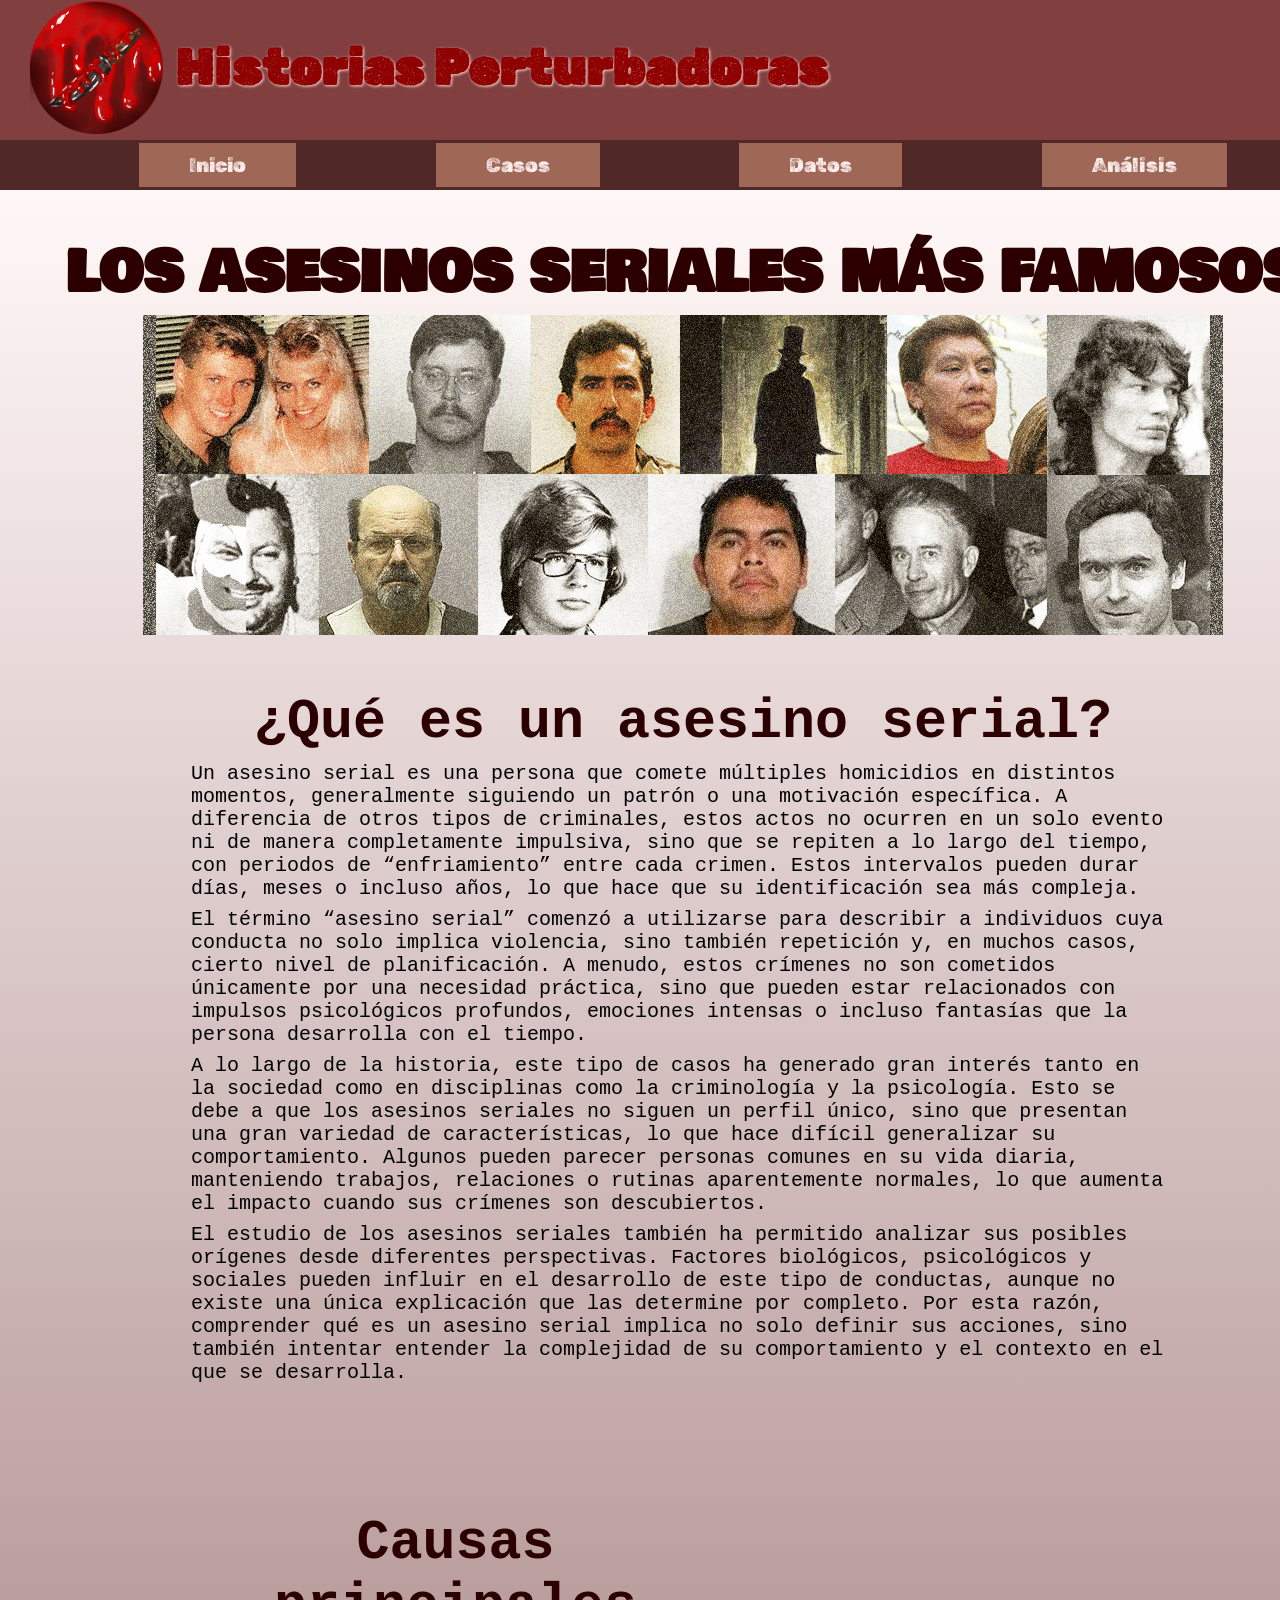
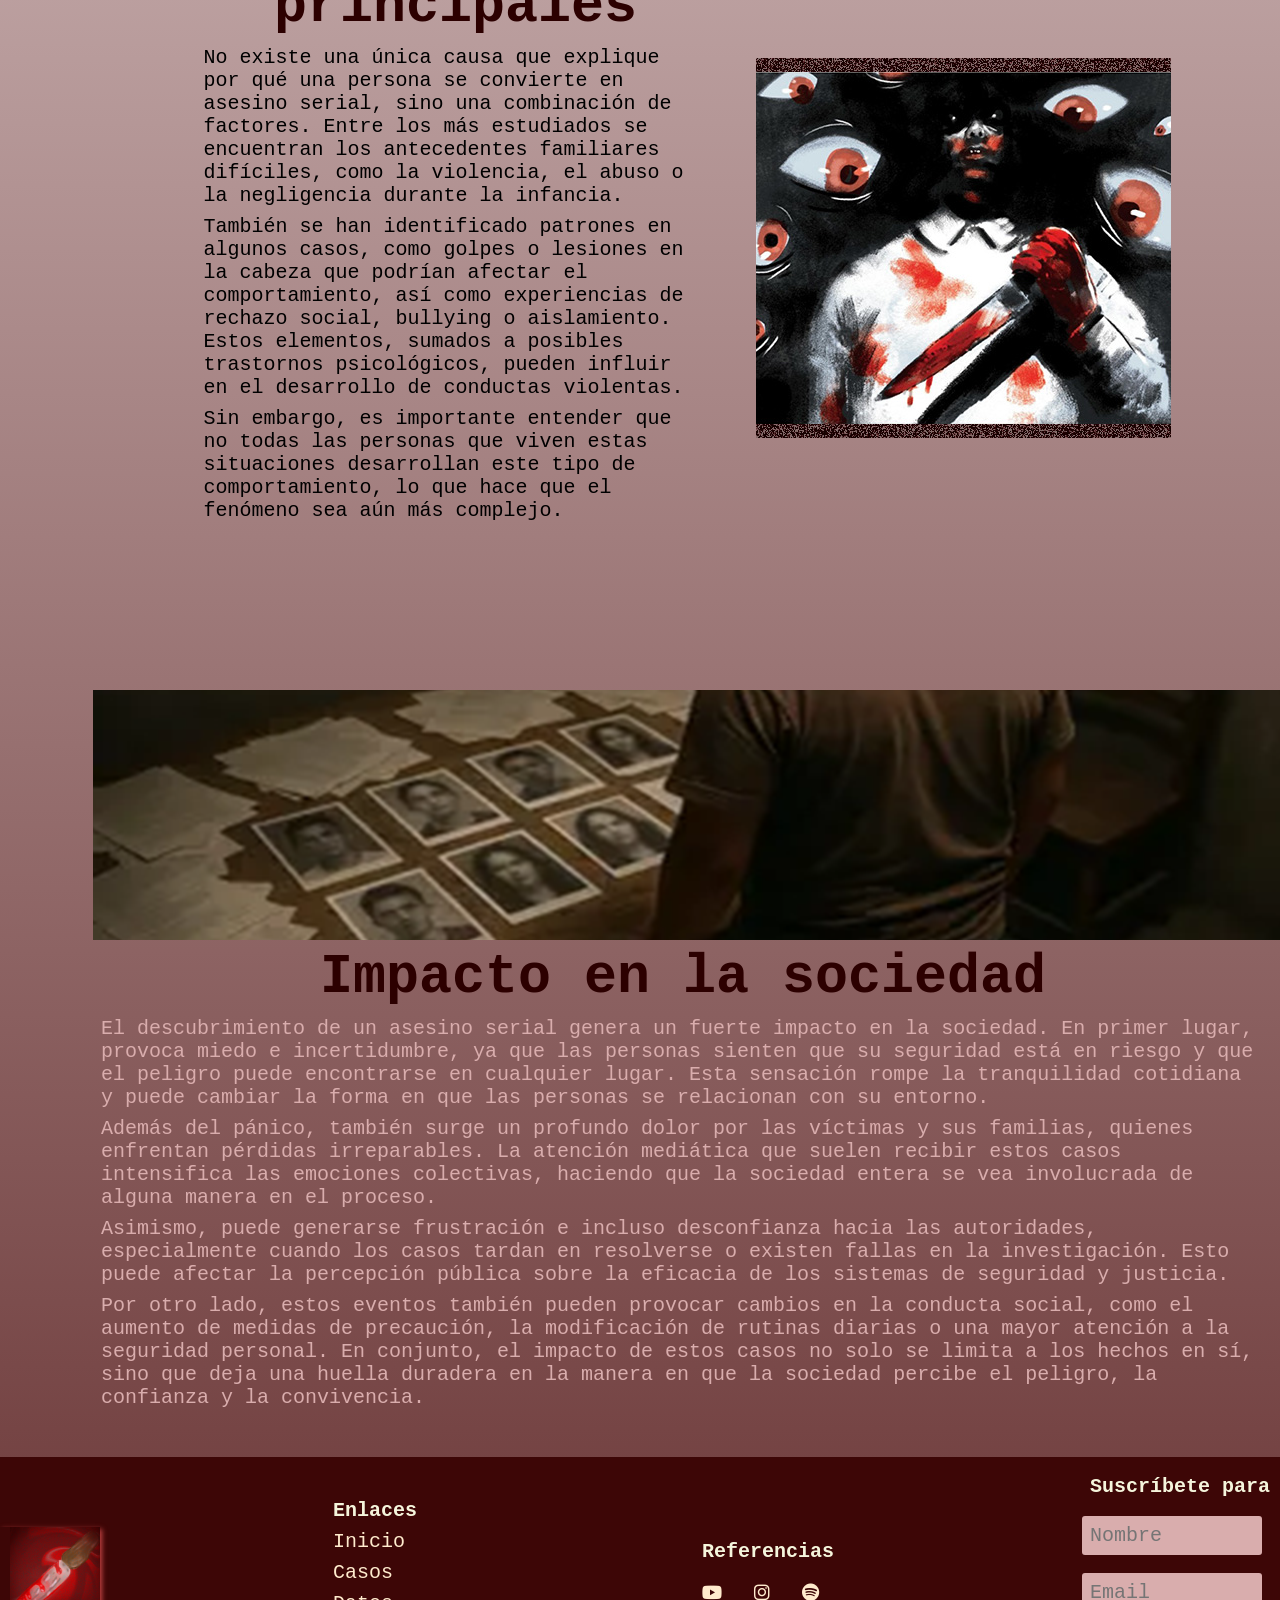
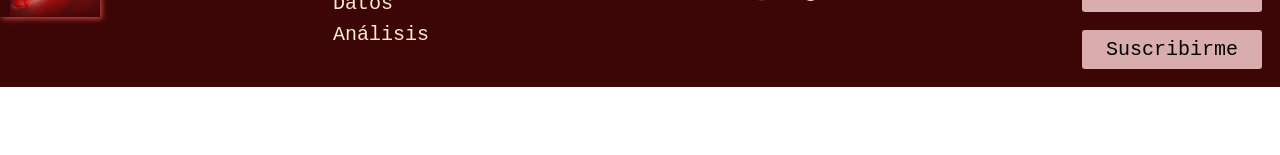
<file: index.html>
<!DOCTYPE html>
<html lang="es">

<head>
    <meta charset="UTF-8">
    <meta name="viewport" content="width=device-width, initial-scale=1.0">
    <title>Document</title>
<link rel="preconnect" href="https://fonts.googleapis.com">
<link rel="preconnect" href="https://fonts.gstatic.com" crossorigin>
<link href="https://fonts.googleapis.com/css2?family=Bowlby+One+SC&family=Iosevka+Charon:ital,wght@0,300;0,400;0,500;0,700;1,300;1,400;1,500;1,700&family=Rubik+Dirt&display=swap" rel="stylesheet">
    <link rel="stylesheet" href="https://cdnjs.cloudflare.com/ajax/libs/font-awesome/6.0.0/css/all.min.css">
    <link rel="stylesheet" href="css/estilo.css">
</head>

<body>
    <header>
        <div class="logo">
            <img src="imgs/logo.png" alt="logo">
            <h1>Historias Perturbadoras</h1>
        </div>
    </header>
    <nav>
        <a href="index.html">Inicio</a>
        <a href="casos.html">Casos</a>
        <a href="datos.html">Datos</a>
        <a href="analisis.html">Análisis</a>
    </nav>
    <main>
        <section class="inf">
            <div class="titulo">
                <h2>LOS ASESINOS SERIALES MÁS FAMOSOS</h2>
                <img src="imgs/banner.jpg" alt="banner">
            </div>
            <div class="que">
                <h2>¿Qué es un asesino serial?</h2>
                <p>Un asesino serial es una persona que comete múltiples homicidios en distintos momentos, generalmente
                    siguiendo un patrón o una motivación específica. A diferencia de otros tipos de criminales, estos
                    actos no ocurren en un solo evento ni de manera completamente impulsiva, sino que se repiten a lo
                    largo del tiempo, con periodos de “enfriamiento” entre cada crimen. Estos intervalos pueden durar
                    días, meses o incluso años, lo que hace que su identificación sea más compleja.</p>
                <p>El término “asesino serial” comenzó a utilizarse para describir a individuos cuya conducta no solo
                    implica violencia, sino también repetición y, en muchos casos, cierto nivel de planificación. A
                    menudo, estos crímenes no son cometidos únicamente por una necesidad práctica, sino que pueden estar
                    relacionados con impulsos psicológicos profundos, emociones intensas o incluso fantasías que la
                    persona desarrolla con el tiempo.</p>
                <p>A lo largo de la historia, este tipo de casos ha generado gran interés tanto en la sociedad como en
                    disciplinas como la criminología y la psicología. Esto se debe a que los asesinos seriales no siguen
                    un perfil único, sino que presentan una gran variedad de características, lo que hace difícil
                    generalizar su comportamiento. Algunos pueden parecer personas comunes en su vida diaria,
                    manteniendo trabajos, relaciones o rutinas aparentemente normales, lo que aumenta el impacto cuando
                    sus crímenes son descubiertos.</p>
                <p>El estudio de los asesinos seriales también ha permitido analizar sus posibles orígenes desde
                    diferentes perspectivas. Factores biológicos, psicológicos y sociales pueden influir en el
                    desarrollo de este tipo de conductas, aunque no existe una única explicación que las determine por
                    completo. Por esta razón, comprender qué es un asesino serial implica no solo definir sus acciones,
                    sino también intentar entender la complejidad de su comportamiento y el contexto en el que se
                    desarrolla.</p>
            </div>
            <div class="porq">
                <div class="por">
                    <h2>Causas principales</h2>
                    <p>No existe una única causa que explique por qué una persona se convierte en asesino serial, sino
                        una combinación de factores. Entre los más estudiados se encuentran los antecedentes familiares
                        difíciles, como la violencia, el abuso o la negligencia durante la infancia.</p>
                    <p>También se han identificado patrones en algunos casos, como golpes o lesiones en la cabeza que
                        podrían afectar el comportamiento, así como experiencias de rechazo social, bullying o
                        aislamiento. Estos elementos, sumados a posibles trastornos psicológicos, pueden influir en el
                        desarrollo de conductas violentas.</p>
                    <p>Sin embargo, es importante entender que no todas las personas que viven estas situaciones
                        desarrollan este tipo de comportamiento, lo que hace que el fenómeno sea aún más complejo.</p>
                </div>
                <div class="im">
                    <img src="imgs/imagen1.jpg" alt="ref1">
                </div>
            </div>
            <div class="imp">
                <img src="imgs/imagen2.png" alt="banner2" class="ima">
                <h2>Impacto en la sociedad</h2>
                <p>El descubrimiento de un asesino serial genera un fuerte impacto en la sociedad. En primer lugar,
                    provoca miedo e incertidumbre, ya que las personas sienten que su seguridad está en riesgo y que el
                    peligro puede encontrarse en cualquier lugar. Esta sensación rompe la tranquilidad cotidiana y puede
                    cambiar la forma en que las personas se relacionan con su entorno.</p>
                <p>Además del pánico, también surge un profundo dolor por las víctimas y sus familias, quienes enfrentan
                    pérdidas irreparables. La atención mediática que suelen recibir estos casos intensifica las
                    emociones colectivas, haciendo que la sociedad entera se vea involucrada de alguna manera en el
                    proceso.</p>
                <p>Asimismo, puede generarse frustración e incluso desconfianza hacia las autoridades, especialmente
                    cuando los casos tardan en resolverse o existen fallas en la investigación. Esto puede afectar la
                    percepción pública sobre la eficacia de los sistemas de seguridad y justicia.</p>
                <p>Por otro lado, estos eventos también pueden provocar cambios en la conducta social, como el aumento
                    de medidas de precaución, la modificación de rutinas diarias o una mayor atención a la seguridad
                    personal. En conjunto, el impacto de estos casos no solo se limita a los hechos en sí, sino que deja
                    una huella duradera en la manera en que la sociedad percibe el peligro, la confianza y la
                    convivencia.</p>
            </div>
        </section>
    </main>
    <footer>
        <footer>
        <img src="imgs/logo2.png" alt="logo2">
        <div class="enlaces">
        <h2>Enlaces</h2>
        <a href="index.html">Inicio</a>
        <a href="casos.html">Casos</a>
        <a href="datos.html">Datos</a>
        <a href="analisis.html">Análisis</a>
        </div>
        <div class="referencias">
        <h2>Referencias</h2>
        <a href="https://youtube.com/playlist?list=PLr2xb-U1E8VBbth853xNr9rEcNdVB5mbP&si=YyNfOT4uOeMd83rs" target="_blank">
        <i class="fab fa-youtube"></i>
        </a>
        <a href="https://www.instagram.com/robertocein?utm_source=ig_web_button_share_sheet&igsh=ZDNlZDc0MzIxNw==" target="_blank">
        <i class="fab fa-instagram"></i>
        </a>
        <a href="https://open.spotify.com/show/5zG6DN4GOeQEz6XIcUKgd4?si=eb2f72ce0a3d4c8d" target="_blank">
        <i class="fab fa-spotify"></i>
        </a>
        </div>
        <div class="formulario">
            <form action="archivo.php" method="post">
                <h3>Suscríbete para más</h3>
                <input type="text" name="nombre" placeholder="Nombre" required>
                <input type="email" name="email" placeholder="Email">
                <input type="button" value="Suscribirme" onclick=" alert ('Gracias por suscribirte')">
            </form>
        </div>
    </footer>

    </footer>
</body>

</html>
</file>
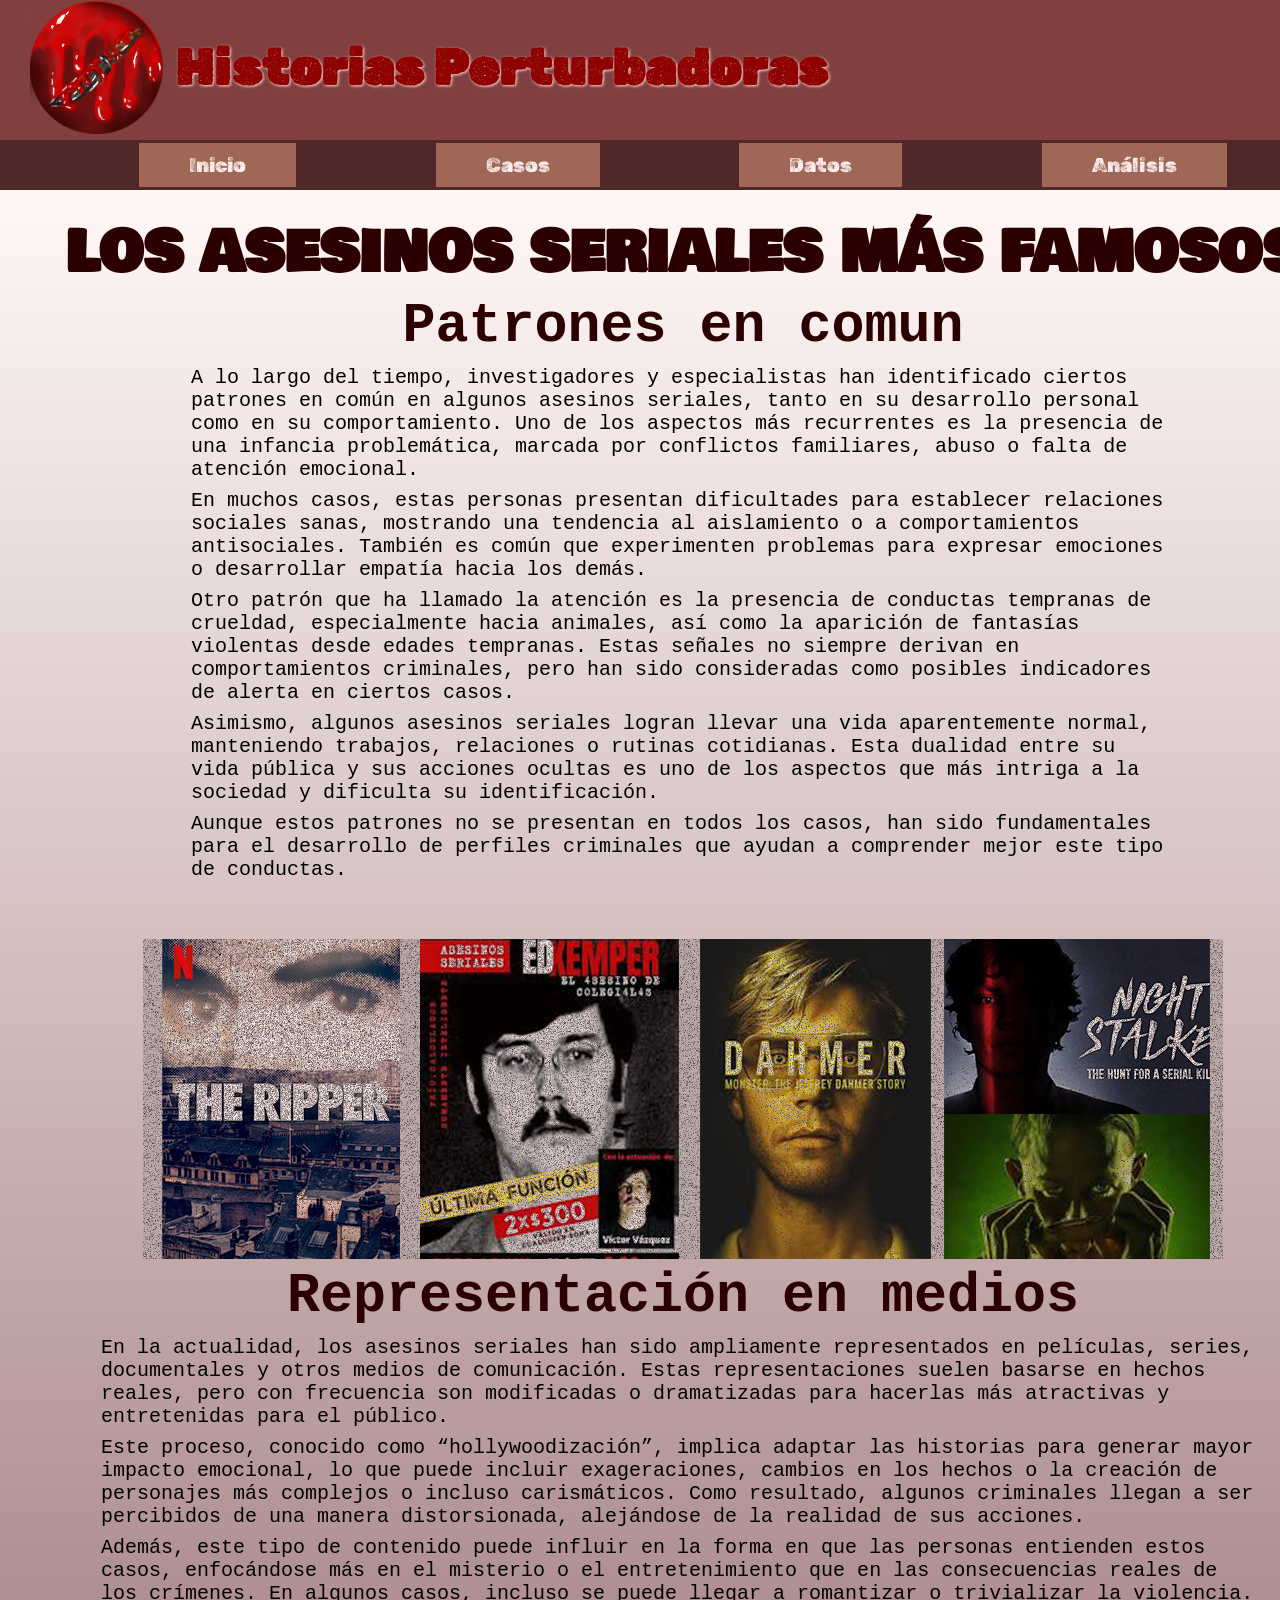
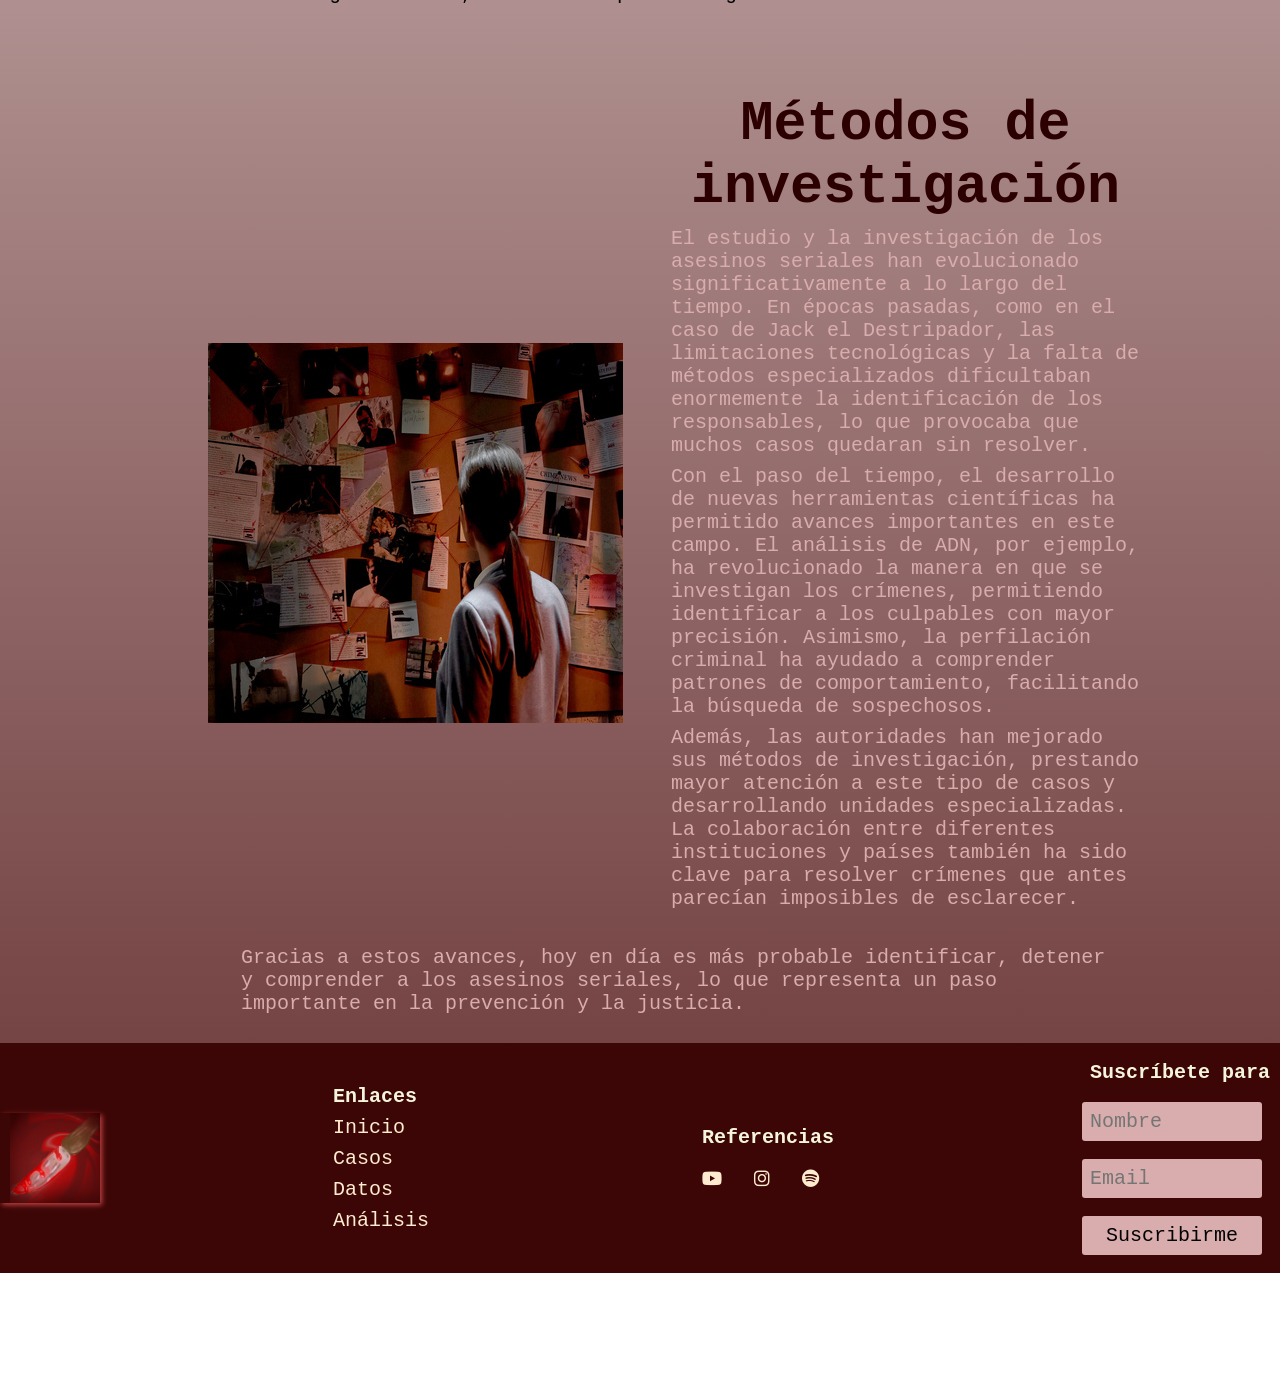
<file: analisis.html>
<!DOCTYPE html>
<html lang="es">

<head>
    <meta charset="UTF-8">
    <meta name="viewport" content="width=device-width, initial-scale=1.0">
    <title>Document</title>
    <link rel="preconnect" href="https://fonts.googleapis.com">
<link rel="preconnect" href="https://fonts.gstatic.com" crossorigin>
<link href="https://fonts.googleapis.com/css2?family=Bowlby+One+SC&family=Iosevka+Charon:ital,wght@0,300;0,400;0,500;0,700;1,300;1,400;1,500;1,700&family=Rubik+Dirt&display=swap" rel="stylesheet">
    <link rel="stylesheet" href="https://cdnjs.cloudflare.com/ajax/libs/font-awesome/6.0.0/css/all.min.css">
    <link rel="stylesheet" href="css/estilo.css">
</head>

<body>
    <header>
        <div class="logo">
            <img src="imgs/logo.png" alt="logo">
            <h1>Historias Perturbadoras</h1>
        </div>
    </header>
    <nav>
        <a href="index.html">Inicio</a>
        <a href="casos.html">Casos</a>
        <a href="datos.html">Datos</a>
        <a href="analisis.html">Análisis</a>
    </nav>
    <main>
        <section class="todo" >
            <h2 class="titulo">LOS ASESINOS SERIALES MÁS FAMOSOS</h2>
            <div class="patrones">
                <h2 class="titul">Patrones en comun</h2>
                <p>A lo largo del tiempo, investigadores y especialistas han identificado ciertos patrones en común en
                    algunos asesinos seriales, tanto en su desarrollo personal como en su comportamiento. Uno de los
                    aspectos más recurrentes es la presencia de una infancia problemática, marcada por conflictos
                    familiares, abuso o falta de atención emocional.</p>
                <p>En muchos casos, estas personas presentan dificultades para establecer relaciones sociales sanas,
                    mostrando una tendencia al aislamiento o a comportamientos antisociales. También es común que
                    experimenten problemas para expresar emociones o desarrollar empatía hacia los demás.</p>
                <p>Otro patrón que ha llamado la atención es la presencia de conductas tempranas de crueldad,
                    especialmente hacia animales, así como la aparición de fantasías violentas desde edades tempranas.
                    Estas señales no siempre derivan en comportamientos criminales, pero han sido consideradas como
                    posibles indicadores de alerta en ciertos casos.</p>
                <p>Asimismo, algunos asesinos seriales logran llevar una vida aparentemente normal, manteniendo
                    trabajos, relaciones o rutinas cotidianas. Esta dualidad entre su vida pública y sus acciones
                    ocultas es uno de los aspectos que más intriga a la sociedad y dificulta su identificación.</p>
                <p>Aunque estos patrones no se presentan en todos los casos, han sido fundamentales para el desarrollo
                    de perfiles criminales que ayudan a comprender mejor este tipo de conductas.</p>
            </div>
            <div class="repre">
                <img src="imgs/banner2.jpg" alt="">
                <h2 class="titul">Representación en medios</h2>
                <p>En la actualidad, los asesinos seriales han sido ampliamente representados en películas, series,
                    documentales y otros medios de comunicación. Estas representaciones suelen basarse en hechos reales,
                    pero con frecuencia son modificadas o dramatizadas para hacerlas más atractivas y entretenidas para
                    el público.</p>
                <p>Este proceso, conocido como “hollywoodización”, implica adaptar las historias para generar mayor
                    impacto emocional, lo que puede incluir exageraciones, cambios en los hechos o la creación de
                    personajes más complejos o incluso carismáticos. Como resultado, algunos criminales llegan a ser
                    percibidos de una manera distorsionada, alejándose de la realidad de sus acciones.</p>
                <p>Además, este tipo de contenido puede influir en la forma en que las personas entienden estos casos,
                    enfocándose más en el misterio o el entretenimiento que en las consecuencias reales de los crímenes.
                    En algunos casos, incluso se puede llegar a romantizar o trivializar la violencia.</p>
            </div>
            <div class="met">
                <div class="serie">
                <img src="imgs/series-de-criminales.jpg" alt="">
                </div>
                <div class="in">
                <h2 class="titul">Métodos de investigación</h2>
                <p>El estudio y la investigación de los asesinos seriales han evolucionado significativamente a lo largo
                    del tiempo. En épocas pasadas, como en el caso de Jack el Destripador, las limitaciones tecnológicas
                    y la falta de métodos especializados dificultaban enormemente la identificación de los responsables,
                    lo que provocaba que muchos casos quedaran sin resolver.</p>
                <p>Con el paso del tiempo, el desarrollo de nuevas herramientas científicas ha permitido avances
                    importantes en este campo. El análisis de ADN, por ejemplo, ha revolucionado la manera en que se
                    investigan los crímenes, permitiendo identificar a los culpables con mayor precisión. Asimismo, la
                    perfilación criminal ha ayudado a comprender patrones de comportamiento, facilitando la búsqueda de
                    sospechosos.</p>
                <p>Además, las autoridades han mejorado sus métodos de investigación, prestando mayor atención a este
                    tipo de casos y desarrollando unidades especializadas. La colaboración entre diferentes
                    instituciones y países también ha sido clave para resolver crímenes que antes parecían imposibles de
                    esclarecer.</p>
                </div>
            </div>
            <div class="me">
                <p>Gracias a estos avances, hoy en día es más probable identificar, detener y comprender a los asesinos
                    seriales, lo que representa un paso importante en la prevención y la justicia.
                </p>
            </div>
        </section>
    </main>
    <footer>
        <img src="imgs/logo2.png" alt="logo2">
        <div class="enlaces">
            <h2>Enlaces</h2>
            <a href="index.html">Inicio</a>
            <a href="casos.html">Casos</a>
            <a href="datos.html">Datos</a>
            <a href="analisis.html">Análisis</a>
        </div>
        <div class="referencias">
            <h2>Referencias</h2>
            <a href="https://youtube.com/playlist?list=PLr2xb-U1E8VBbth853xNr9rEcNdVB5mbP&si=YyNfOT4uOeMd83rs"
                target="_blank">
                <i class="fab fa-youtube"></i>
            </a>
            <a href="https://www.instagram.com/robertocein?utm_source=ig_web_button_share_sheet&igsh=ZDNlZDc0MzIxNw=="
                target="_blank">
                <i class="fab fa-instagram"></i>
            </a>
            <a href="https://open.spotify.com/show/5zG6DN4GOeQEz6XIcUKgd4?si=eb2f72ce0a3d4c8d" target="_blank">
                <i class="fab fa-spotify"></i>
            </a>
        </div>
        <div class="formulario">
            <form action="archivo.php" method="post">
                <h3>Suscríbete para más</h3>
                <input type="text" name="nombre" placeholder="Nombre" required>
                <input type="email" name="email" placeholder="Email">
                <input type="button" value="Suscribirme" onclick=" alert ('Gracias por suscribirte')">
            </form>
        </div>
    </footer>
</body>

</html>
</file>
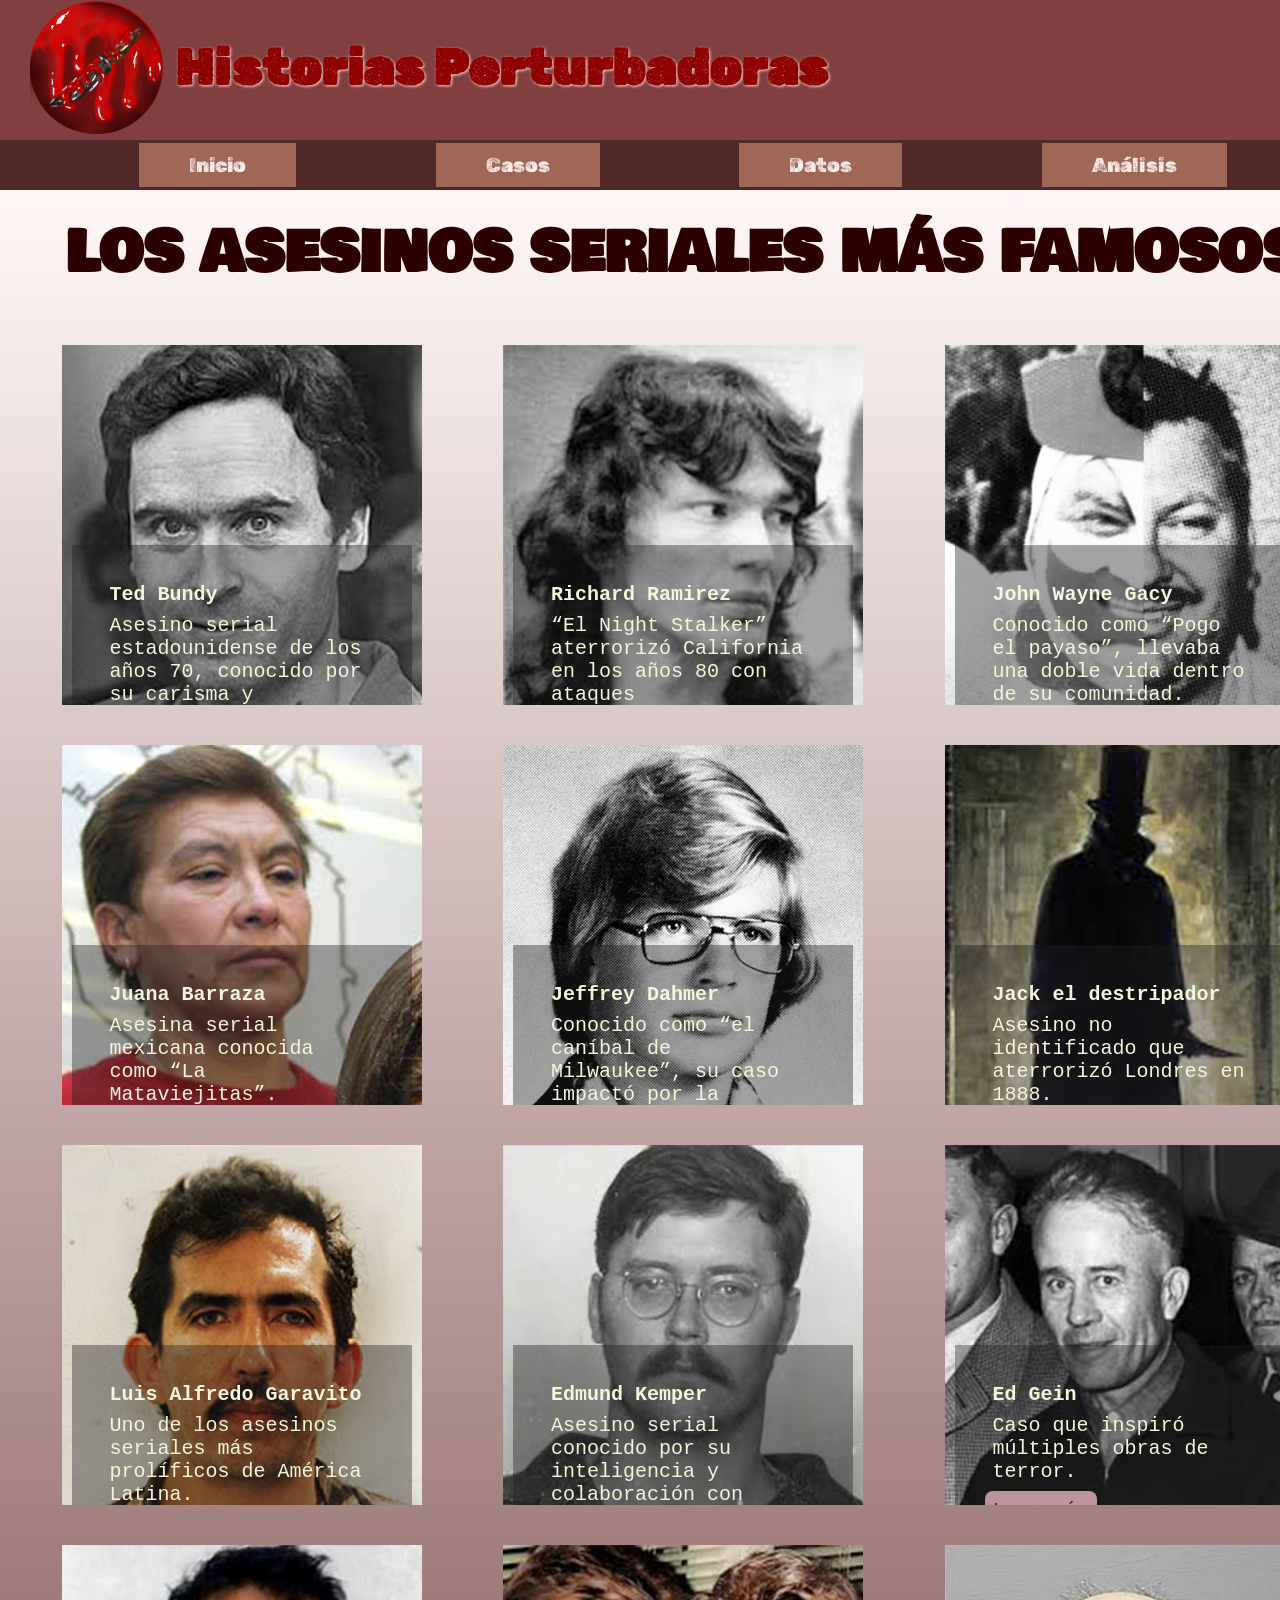
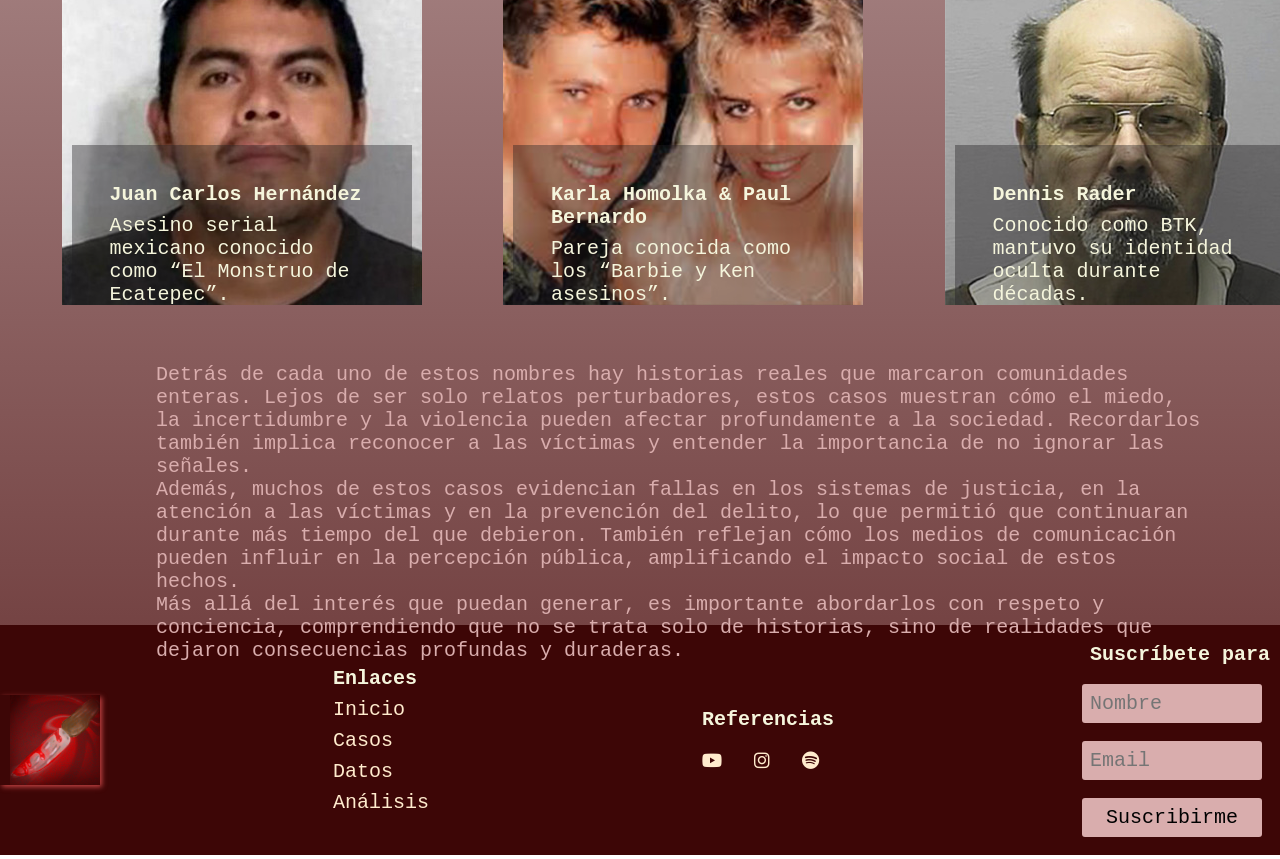
<file: casos.html>
<!DOCTYPE html>
<html lang="es">

<head>
    <meta charset="UTF-8">
    <meta name="viewport" content="width=device-width, initial-scale=1.0">
    <title>Document</title>
    <link rel="preconnect" href="https://fonts.googleapis.com">
    <link rel="preconnect" href="https://fonts.gstatic.com" crossorigin>
    <link
        href="https://fonts.googleapis.com/css2?family=Bowlby+One+SC&family=Iosevka+Charon:ital,wght@0,300;0,400;0,500;0,700;1,300;1,400;1,500;1,700&family=Rubik+Dirt&display=swap"
        rel="stylesheet">
    <link rel="stylesheet" href="https://cdnjs.cloudflare.com/ajax/libs/font-awesome/6.0.0/css/all.min.css">
    <link rel="stylesheet" href="css/estilo.css">
</head>

<body>
    <header>
        <div class="logo">
            <img src="imgs/logo.png" alt="logo">
            <h1>Historias Perturbadoras</h1>
        </div>
    </header>
    <nav>
        <a href="index.html">Inicio</a>
        <a href="casos.html">Casos</a>
        <a href="datos.html">Datos</a>
        <a href="analisis.html">Análisis</a>
    </nav>
    <main>
        <section class="titulo">
            <h2>LOS ASESINOS SERIALES MÁS FAMOSOS</h2>
        </section>
        <section id="asesinos" class="asse">
            <div class="ase">
                <img src="imgs/bundy.jpg" alt="a">
                <div class="info">
                    <h3>Ted Bundy</h3>
                    <p>Asesino serial estadounidense de los años 70, conocido por su carisma y capacidad de
                        manipulación.
                    </p>
                    <a href="#modal-bundy" class="btn">Leer más</a>
                </div>
                <div id="modal-bundy" class="modal">
                    <div class="modal-content">
                        <a href="#asesinos" class="cerrar">—</a>
                        <h2>Ted Bundy</h2>
                        <p>
                            Ted Bundy desafió todos los estereotipos del "monstruo" solitario. Era carismático, educado, estudiante de psicología y derecho, y utilizaba su apariencia de joven universitario impecable para cazar en varios estados de EE. UU. durante la década de los 70. Su método de aproximación era magistralmente perverso: solía fingir una discapacidad física, usando un cabestrillo falso en el brazo o caminando con muletas cerca de campus universitarios para pedir ayuda a mujeres jóvenes con sus libros o para subir una balsa a su Volkswagen Beetle. Una vez que la víctima estaba lo suficientemente cerca del auto, la golpeaba con una barra de metal que escondía bajo el asiento, transformando un acto de amabilidad en una sentencia de muerte.
                        <p>
                           Lo que convirtió a Bundy en una figura mediática sin precedentes fue su arrogancia y su capacidad para burlar al sistema. Durante su proceso judicial, logró escapar de la custodia en dos ocasiones; la más audaz ocurrió cuando, tras perder peso drásticamente, se deslizó por el hueco de una lámpara en el techo de su celda y salió por el apartamento del carcelero mientras este dormía. Tras su huida a Florida, desató una masacre en la residencia estudiantil Chi Omega, atacando a cuatro mujeres en menos de quince minutos. La evidencia final que selló su destino fue una mordida profunda que dejó en el cuerpo de una de las víctimas, la cual fue analizada por odontólogos forenses en el primer juicio de la historia estadounidense en ser televisado a nivel nacional. Fue ejecutado en 1989, dejando tras de sí un rastro de más de 30 asesinatos confirmados.</p>
                    </div>
                </div>
            </div>
            <div class="ase">
                <img src="imgs/rch.jpg" alt="">
                <div class="info">
                    <h3>Richard Ramirez</h3>
                    <p>“El Night Stalker” aterrorizó California en los años 80 con ataques impredecibles.</p>
                    <a href="#modal-richard" class="btn">Leer más</a>
                </div>
                <div id="modal-richard" class="modal">
                    <div class="modal-content">
                        <a href="#asesinos" class="cerrar">—</a>
                        <h2>Richard Ramirez-“El Night Stalker”</h2>
                        <p>
                           California, entre 1984 y 1985, vivió un estado de sitio no declarado bajo la sombra de Richard Ramirez. A diferencia de otros asesinos con perfiles de víctimas específicos, Ramirez era el caos personificado: atacaba a hombres, mujeres, niños y ancianos por igual, irrumpiendo por ventanas o puertas abiertas en plena madrugada. Esta falta de patrón generó una psicosis colectiva que llevó a miles de ciudadanos a agotar las existencias de armas, alarmas y cerrojos en las ferreterías de Los Ángeles. En el interior de las casas, el horror era absoluto; Ramirez no solo mataba, sino que obligaba a sus víctimas a "jurar por Satanás" y dejaba pentagramas dibujados con labial en las paredes o incluso en la piel de los fallecidos, convirtiendo escenas del crimen en rituales esotéricos.
                        </p>
                        <p>
                            La caída del "Night Stalker" fue tan cinematográfica como sus crímenes. Tras ser identificado mediante una huella dactilar en un auto robado, su rostro inundó los medios de comunicación. El 31 de agosto de 1985, Ramirez intentó robar un vehículo en un barrio de mayoría hispana en el este de Los Ángeles sin saber que todo el estado conocía su cara. Al ser reconocido, una turba enfurecida lo persiguió por varias manzanas al grito de "¡El Matador!". Los vecinos lograron acorralarlo y lo golpearon con barras de metal y palos, en un acto de justicia ciudadana tan violento que la policía tuvo que intervenir para rescatarlo de morir linchado. Hasta su muerte en 2013, Ramirez nunca mostró arrepentimiento, manteniendo su lealtad al satanismo incluso frente a las cámaras del tribunal.
                        <p>Su caso es recordado por el impacto psicológico que tuvo en toda una comunidad.</p>
                    </div>
                </div>
            </div>
            <div class="ase">
                <img src="imgs/pog.jpg" alt="">
                <div class="info">
                    <h3>John Wayne Gacy</h3>
                    <p>Conocido como “Pogo el payaso”, llevaba una doble vida dentro de su comunidad.</p>
                    <a href="#modal-pogo" class="btn">Leer más</a>
                </div>
                <div id="modal-pogo" class="modal">
                    <div class="modal-content">
                        <a href="#asesinos" class="cerrar">—</a>
                        <h2>John Wayne Gacy-“Pogo el payaso”</h2>
                        <p>
                            John Wayne Gacy era la definición del "buen vecino" en Illinois. Miembro del Partido Demócrata, contratista exitoso y el hombre que animaba fiestas infantiles bajo el maquillaje de Pogo el Payaso. Sin embargo, tras esa sonrisa pintada se escondía el depredador más prolífico de la época.
                        </p>
                        <p>
                            La fachada se derrumbó en diciembre de 1978, tras la desaparición del joven Robert Piest. Al registrar la casa de Gacy en el 8213 de West Summerdale Avenue, los agentes no solo encontraron un hedor insoportable que emanaba de las rejillas de ventilación, sino un submundo de horror. En el "crawl space" (un espacio angosto y húmedo bajo las tablas del suelo), Gacy había depositado los restos de 29 personas, la mayoría jóvenes que buscaban trabajo en su constructora. Los cuerpos estaban apilados en capas, cubiertos de cal para acelerar la descomposición. Otros cuatro fueron hallados en el río Des Plaines. Las evidencias clave, como anillos de graduación de víctimas desaparecidas y una placa policial falsa que usaba para "arrestar" y someter a sus víctimas, confirmaron que el hogar del payaso era, en realidad, un matadero privado.
                        </p>
                        <p>
                            El caso impactó profundamente por la cercanía con la comunidad y la contradicción entre su
                            vida pública y privada. Fue condenado y ejecutado en 1994.
                        </p>
                    </div>
                </div>
            </div>
            <div class="ase">
                <img src="imgs/mt.jpg" alt="">
                <div class="info">
                    <h3>Juana Barraza</h3>
                    <p>Asesina serial mexicana conocida como “La Mataviejitas”.</p>
                    <a href="#modal-mata" class="btn">Leer más</a>
                </div>
                <div id="modal-mata" class="modal">
                    <div class="modal-content">
                        <a href="#asesinos" class="cerrar">—</a>
                        <h2>Juana Barraza-“La Mataviejitas”</h2>
                        <p>
                            Juana Barraza Samperio rompió todos los perfiles criminales en México. Durante años, la policía buscó a un hombre disfrazado de mujer, incapaces de creer que una figura femenina pudiera ejercer tal nivel de violencia física contra ancianas en la Ciudad de México.
                        </p>
                        <p>
                            Barraza utilizaba su doble identidad con maestría. Por un lado, era "La Dama del Silencio", una luchadora profesional que conocía perfectamente cómo someter el cuerpo humano. Por otro, se presentaba en hogares de mujeres de la tercera edad como trabajadora social o enfermera para ganarse su confianza. Una vez dentro, su fuerza de luchadora era letal: estrangulaba a sus víctimas con una velocidad y potencia que no dejaba margen de defensa, utilizando a menudo estetoscopios o cables. Tras el crimen, Juana no se limitaba al robo; recolectaba objetos religiosos y figuras de porcelana como trofeos, los cuales guardaba en su casa como monumentos a sus actos de poder. Fue detenida en 2006 tras asesinar a Ana María de los Reyes, poniendo fin a un reinado de terror que dejó decenas de víctimas.
                        </p>
                        <p>
                            Su captura ocurrió en 2006, cuando fue detenida tras ser vinculada directamente con uno de los casos. Su historia impactó no solo por los hechos, sino por cómo logró operar durante tanto tiempo bajo una identidad aparentemente confiable.
                        </p>
                    </div>
                </div>
            </div>
            <div class="ase">
                <img src="imgs/jef.jpg" alt="">
                <div class="info">
                    <h3>Jeffrey Dahmer</h3>
                    <p>Conocido como “el caníbal de Milwaukee”, su caso impactó por la evidencia encontrada en su hogar.
                    </p>
                    <a href="#modal-jeff" class="btn">Leer más</a>
                </div>
                <div id="modal-jeff" class="modal">
                    <div class="modal-content">
                        <a href="#asesinos" class="cerrar">—</a>
                        <h2>Jeffrey Dahmer-“el caníbal de Milwaukee”</h2>
                        <p>
                            El caso de Jeffrey Dahmer, desarrollado entre 1978 y 1991, es uno de los relatos más perturbadores de la criminología debido a la naturaleza experimental de sus actos y la negligencia de las autoridades. Dahmer operaba desde su apartamento en el Oxford Apartments, donde atraía a hombres jóvenes con promesas de dinero o compañía. Su obsesión no era solo la muerte, sino el control total y permanente sobre otro ser humano. En un intento delirante por crear compañeros que nunca pudieran abandonarlo, Dahmer realizó experimentos de "lobotomía casera", inyectando ácido o agua hirviendo en los cerebros de sus víctimas a través de orificios que taladraba en sus cráneos, intentando transformarlos en lo que él llamaba "zombis" sumisos.
                        <p>
                           La captura de Dahmer en 1991 reveló una galería de horrores que superaba cualquier ficción: la policía encontró siete cráneos humanos, un refrigerador lleno de órganos y una colección de fotografías que documentaban el desmembramiento de sus víctimas. El caso también puso de manifiesto una falla institucional imperdonable; meses antes, el joven de 14 años Konerak Sinthasomphone había logrado escapar de Dahmer y fue encontrado en la calle, desnudo y drogado. Sin embargo, Dahmer convenció a la policía de que era una "discusión de pareja" entre adultos. Los oficiales, ignorando las quejas de las vecinas, escoltaron al niño de vuelta al apartamento del asesino, donde murió esa misma noche. Dahmer fue finalmente asesinado en prisión en 1994 por otro interno, cerrando uno de los capítulos más oscuros del estado de Wisconsin.
                    </p>
                    </div>
                </div>
            </div>
            <div class="ase">
                <img src="imgs/jac.jpg" alt="">
                <div class="info">
                    <h3>Jack el destripador</h3>
                    <p>Asesino no identificado que aterrorizó Londres en 1888.</p>
                    <a href="#modal-jack" class="btn">Leer más</a>
                </div>
                <div id="modal-jack" class="modal">
                    <div class="modal-content">
                        <a href="#asesinos" class="cerrar">—</a>
                        <h2>Jack el destripador</h2>
                        <p>
                            En el Londres victoriano de 1888, la niebla de Whitechapel ocultó a un espectro que cambiaría la criminología para siempre. Lo que comenzó como una serie de ataques a mujeres en situación de calle se convirtió en una exhibición de sadismo quirúrgico.
                        </p>
                        <p>
                        Cada asesinato de las "Cinco Canónicas" era más dantesco que el anterior. El Destripador no solo mataba; realizaba una puesta en escena de la anatomía humana. El caso de Catherine Eddowes fue revelador: el asesino le extrajo el riñón izquierdo con una precisión técnica asombrosa, enviando posteriormente la mitad del órgano a las autoridades en la famosa carta "Desde el Infierno". El clímax del horror llegó con Mary Jane Kelly, cuya habitación fue convertida en una carnicería donde sus órganos fueron extraídos y colocados cuidadosamente alrededor del cuerpo y sobre las mesas. Esta habilidad para localizar y remover vísceras en la oscuridad total llevó a la policía a creer que el asesino era un cirujano, un anatomista o un carnicero de alto nivel, un enigma que, a falta de ADN, sigue sin resolverse.
                        </p>
                        <p>
                            A pesar de múltiples investigaciones y teorías sobre posibles sospechosos, nunca fue
                            identificado. Su caso sigue siendo uno de los mayores misterios en la historia criminal.
                        </p>
                    </div>
                </div>
            </div>
            <div class="ase">
                <img src="imgs/gara.jpg" alt="">
                <div class="info">
                    <h3>Luis Alfredo Garavito</h3>
                    <p>Uno de los asesinos seriales más prolíficos de América Latina.</p>
                    <a href="#modal-gara" class="btn">Leer más</a>
                </div>
                <div id="modal-gara" class="modal">
                    <div class="modal-content">
                        <a href="#asesinos" class="cerrar">—</a>
                        <h2>Luis Alfredo Garavito-“La Bestia”</h2>
                        <p>
                            Luis Alfredo Garavito, "La Bestia", es quizás el asesino serial más oscuro de América Latina. Su área de caza no era una ciudad, sino departamentos enteros de Colombia durante la década de los 90, aprovechando el caos del conflicto interno para desaparecer a niños sin dejar rastro.
                        </p>
                        <p>
                            Con un conteo de víctimas que roza las 300, la crueldad de Garavito alcanzaba niveles psicológicos devastadores. Su modus operandi consistía en disfrazarse de indigente, vendedor ambulante o incluso monje para atraer a niños pobres. Lo más aterrador revelado en las investigaciones es que Garavito solía llevar a sus víctimas a parajes rurales que ya había usado antes. En un acto de sadismo extremo, los niños, antes de ser asesinados, veían los restos óseos y la ropa de víctimas anteriores, comprendiendo en sus últimos minutos de vida el destino inevitable que les esperaba. Esta repetición sistemática evidenció una falla masiva en la coordinación policial y un desprecio absoluto por la vida humana.
                        </p>
                        <p>
                            Tras su captura, las investigaciones revelaron la magnitud del caso, generando una fuerte reacción social. Su historia es frecuentemente mencionada como un ejemplo de cómo las fallas en los sistemas de control y coordinación pueden tener consecuencias graves.
                        </p>
                    </div>
                </div>
            </div>
            <div class="ase">
                <img src="imgs/edke.jpg" alt="">
                <div class="info">
                    <h3>Edmund Kemper</h3>
                    <p>Asesino serial conocido por su inteligencia y colaboración con autoridades.</p>
                    <a href="#modal-edk" class="btn">Leer más</a>
                </div>
                <div id="modal-edk" class="modal">
                    <div class="modal-content">
                        <a href="#asesinos" class="cerrar">—</a>
                        <h2>Edmund Kemper</h2>
                        <p>
                            Edmund Kemper es un caso único: un gigante de dos metros de altura con un coeficiente intelectual de 145 que decidió entregarse para explicar por qué mataba. Su historia comenzó a los 15 años, cuando asesinó a sus abuelos "para ver qué se sentía matar a su abuela" y luego al abuelo para que no sufriera al ver el cuerpo.
                        </p>
                        <p>
                            Tras años de psiquiátrico, fue liberado, solo para iniciar una cacería de estudiantes universitarias. Todo su odio estaba dirigido a su madre, Clarnell Strandberg, quien lo humillaba constantemente. El 20 de abril de 1973, Kemper finalmente la asesinó mientras dormía. En un acto cargado de simbolismo macabro, la decapitó y colocó su cabeza en un estante frente a la ventana, usándola como blanco para lanzarle dardos, gritándole todo lo que nunca se atrevió a decirle en vida. Kemper no solo mató a su madre; la "silenció" de la forma más literal y perturbadora posible antes de entregarse a la policía.
                        </p>
                        <p>
                            Su caso es ampliamente estudiado en criminología debido a sus entrevistas y a la información
                            que proporcionó sobre el comportamiento de asesinos seriales.
                        </p>
                    </div>
                </div>
            </div>
            <div class="ase">
                <img src="imgs/edd.jpg" alt="">
                <div class="info">
                    <h3>Ed Gein</h3>
                    <p>Caso que inspiró múltiples obras de terror.</p>
                    <a href="#modal-ed" class="btn">Leer más</a>
                </div>
                <div id="modal-ed" class="modal">
                    <div class="modal-content">
                        <a href="#asesinos" class="cerrar">—</a>
                        <h2>Ed Gein</h2>
                        <p>
                            Aunque solo se le probaron dos asesinatos, Ed Gein es el origen de los villanos más famosos del cine (Psycho, Texas Chainsaw Massacre). Su vida fue una lenta espiral hacia la locura, alimentada por una madre fanática religiosa que lo aisló del mundo y le enseñó que todas las mujeres eran pecadoras.
                        </p>
                        <p>
                            Tras la muerte de su madre, Augusta, Gein intentó detener el tiempo. Se sospecha que Ed provocó el incendio forestal donde murió su hermano Henry, quien había empezado a criticar la devoción enfermiza de Ed hacia su madre. Cuando la policía entró a su granja en 1957 buscando a Bernice Worden, encontraron una escena que superaba cualquier ficción: Gein no solo había profanado tumbas, sino que estaba fabricando un "traje de mujer" con piel humana para poder ponérselo y "convertirse" en su madre. Había sillas tapizadas con piel, cuencos hechos de cráneos y narices usadas como adornos. Gein no solo vivía en el pasado; intentaba reconstruir físicamente a la mujer que lo dominó desde la tumba.
                        </p>
                        <p>
                            Su historia inspiró personajes y películas dentro del género de terror, convirtiéndolo en
                            una figura clave en la cultura popular.
                        </p>
                    </div>
                </div>
            </div>
            <div class="ase">
                <img src="imgs/ecat.jpg" alt="">
                <div class="info">
                    <h3>Juan Carlos Hernández </h3>
                    <p>Asesino serial mexicano conocido como “El Monstruo de Ecatepec”.</p>
                    <a href="#modal-eca" class="btn">Leer más</a>
                </div>
                <div id="modal-eca" class="modal">
                    <div class="modal-content">
                        <a href="#asesinos" class="cerrar">—</a>
                        <h2>Juan Carlos Hernández-“El Monstruo de Ecatepec”</h2>
                        <p>
                            Detenido en 2018 junto a su pareja Patricia, Juan Carlos Hernández sacudió a México no solo por sus crímenes, sino por su discurso de odio. El "Monstruo de Ecatepec" confesó haber asesinado a al menos 10 mujeres (aunque se sospecha de muchas más) con una frialdad que helaba la sangre de los investigadores.
                        <p>
                            Su perfil psicológico reveló una distorsión extrema: Juan Carlos afirmaba que su odio hacia las mujeres era una misión. Durante las audiencias, declaró sin titubear que "estaba haciendo un bien a la sociedad" al eliminar a mujeres que él consideraba indignas. Esta "limpieza social" imaginaria era su motor; creía fervientemente que el mundo era un lugar mejor con cada víctima que desaparecía. Los detalles de canibalismo y la venta de restos humanos solo añadieron capas de horror a un caso que nació de una misoginia profunda y una desconexión total con la realidad moral.
                        </p>
                        <p>
                            Fue detenido y procesado junto a su cómplice. El caso es uno de los más recientes y
                            perturbadores en México.
                        </p>
                    </div>
                </div>
            </div>
            <div class="ase">
                <img src="imgs/bar.jpg" alt="">
                <div class="info">
                    <h3>Karla Homolka & Paul Bernardo</h3>
                    <p>Pareja conocida como los “Barbie y Ken asesinos”.</p>
                    <a href="#modal-barb" class="btn">Leer más</a>
                </div>
                <div id="modal-barb" class="modal">
                    <div class="modal-content">
                        <a href="#asesinos" class="cerrar">—</a>
                        <h2>Karla Homolka & Paul Bernardo-“Barbie y Ken asesinos”</h2>
                        <p>
                            Canadá perdió su inocencia en los 90 con el caso de Bernardo y Homolka. Ambos eran atractivos, jóvenes y parecían la pareja perfecta, pero operaban como un equipo de depredadores sexuales coordinados.
                        </p>
                        <p>
                            La traición más desgarradora ocurrió dentro del propio hogar de los Homolka. Como un "regalo" para Paul, Karla ayudó a drogar y secuestrar a su propia hermana menor, Tammy Homolka. Durante el abuso, Tammy murió asfixiada por su propio vómito debido a los sedantes. Karla ayudó a encubrir la muerte como un accidente. Años después, cuando el caso estalló, se descubrieron cintas de video donde se veía a Karla participando activamente y con placer en los crímenes. El trato judicial que recibió (12 años de prisión a cambio de testificar contra Paul) sigue siendo una de las mayores controversias legales de la historia, ya que las cintas demostraron que ella era mucho más que una simple cómplice.
                        </p>
                        <p>
                            Bernardo fue condenado a cadena perpetua, mientras que Homolka recuperó su libertad años
                            después, lo que sigue siendo objeto de debate.
                        </p>
                    </div>
                </div>
            </div>
            <div class="ase">
                <img src="imgs/btk.jpg" alt="">
                <div class="info">
                    <h3>Dennis Rader</h3>
                    <p>Conocido como BTK, mantuvo su identidad oculta durante décadas.</p>
                    <a href="#modal-btk" class="btn">Leer más</a>
                </div>
                <div id="modal-btk" class="modal">
                    <div class="modal-content">
                        <a href="#asesinos" class="cerrar">—</a>
                        <h2>Dennis Rader-"BTK"</h2>
                        <p>
                           Dennis Rader vivió dos vidas durante 30 años. Era un supervisor de seguridad, diácono de su iglesia y líder de los Boy Scouts, mientras que en las sombras era el asesino BTK. El nombre, elegido por él mismo, resumía su ritual: Bind, Torture, Kill (Atar, Torturar, Matar).
                        </p>
                        <p>Rader era un acosador paciente. Utilizaba sus conocimientos de seguridad para entrar a las casas y esperar en las sombras, a menudo escondido en armarios, hasta que sus víctimas llegaran. Su perversión incluía un fuerte componente de exhibicionismo: se tomaba fotografías a sí mismo usando la ropa interior de sus víctimas, a menudo atándose y simulando sus posiciones de muerte en un ritual de autocomplacencia macabro. Su necesidad de reconocimiento fue su ruina; tras años de silencio, volvió a enviar cartas a la prensa en 2004, pero esta vez lo hizo en un disquete que contenía metadatos que lo rastrearon directamente hasta su iglesia.</p>
                        <p>También mantenía comunicación con medios y autoridades mediante cartas, buscando reconocimiento. Su captura en 2005 ocurrió gracias a evidencia digital, tras años de permanecer oculto.</p>
                    </div>
                </div>
            </div>
        </section>
        <section class="text">
            <p>Detrás de cada uno de estos nombres hay historias reales que marcaron comunidades enteras. Lejos de ser
                solo relatos perturbadores, estos casos muestran cómo el miedo, la incertidumbre y la violencia pueden
                afectar profundamente a la sociedad. Recordarlos también implica reconocer a las víctimas y entender la
                importancia de no ignorar las señales. <br>
                Además, muchos de estos casos evidencian fallas en los sistemas de justicia, en la atención a las
                víctimas y en la prevención del delito, lo que permitió que continuaran durante más tiempo del que
                debieron. También reflejan cómo los medios de comunicación pueden influir en la percepción pública,
                amplificando el impacto social de estos hechos. <br>
                Más allá del interés que puedan generar, es importante abordarlos con respeto y conciencia,
                comprendiendo
                que no se trata solo de historias, sino de realidades que dejaron consecuencias profundas y duraderas.
            </p>
        </section>
    </main>
    <footer>
        <img src="imgs/logo2.png" alt="logo2">
        <div class="enlaces">
            <h2>Enlaces</h2>
            <a href="index.html">Inicio</a>
            <a href="casos.html">Casos</a>
            <a href="datos.html">Datos</a>
            <a href="analisis.html">Análisis</a>
        </div>
        <div class="referencias">
            <h2>Referencias</h2>
            <a href="https://youtube.com/playlist?list=PLr2xb-U1E8VBbth853xNr9rEcNdVB5mbP&si=YyNfOT4uOeMd83rs"
                target="_blank">
                <i class="fab fa-youtube"></i>
            </a>
            <a href="https://www.instagram.com/robertocein?utm_source=ig_web_button_share_sheet&igsh=ZDNlZDc0MzIxNw=="
                target="_blank">
                <i class="fab fa-instagram"></i>
            </a>
            <a href="https://open.spotify.com/show/5zG6DN4GOeQEz6XIcUKgd4?si=eb2f72ce0a3d4c8d" target="_blank">
                <i class="fab fa-spotify"></i>
            </a>
        </div>
        <div class="formulario">
            <form action="archivo.php">
                <h3>Suscríbete para más</h3>
                <input type="text" placeholder="Nombre">
                <input type="email" placeholder="Email">
                <input type="button" value="Suscribirme" onclick=" alert ('Gracias por suscribirte')">
            </form>
        </div>
    </footer>
</body>

</html>
</file>
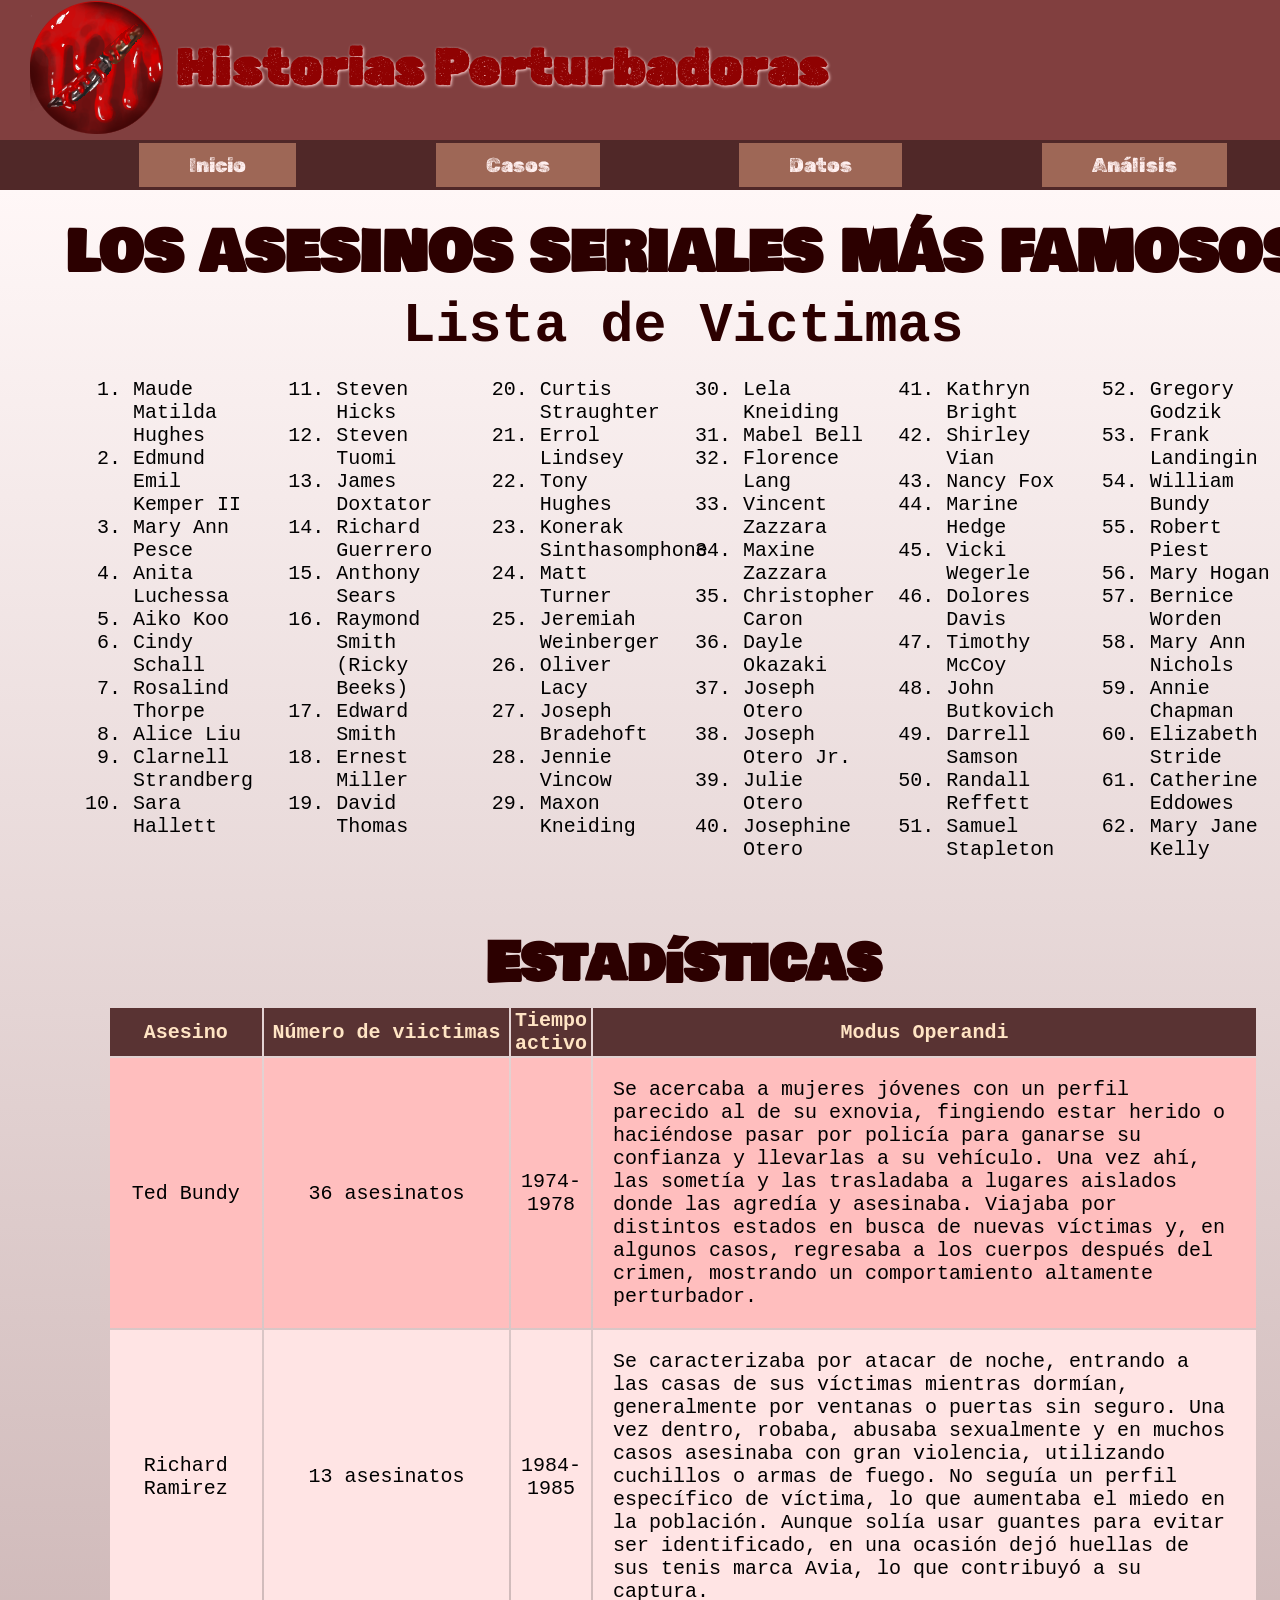
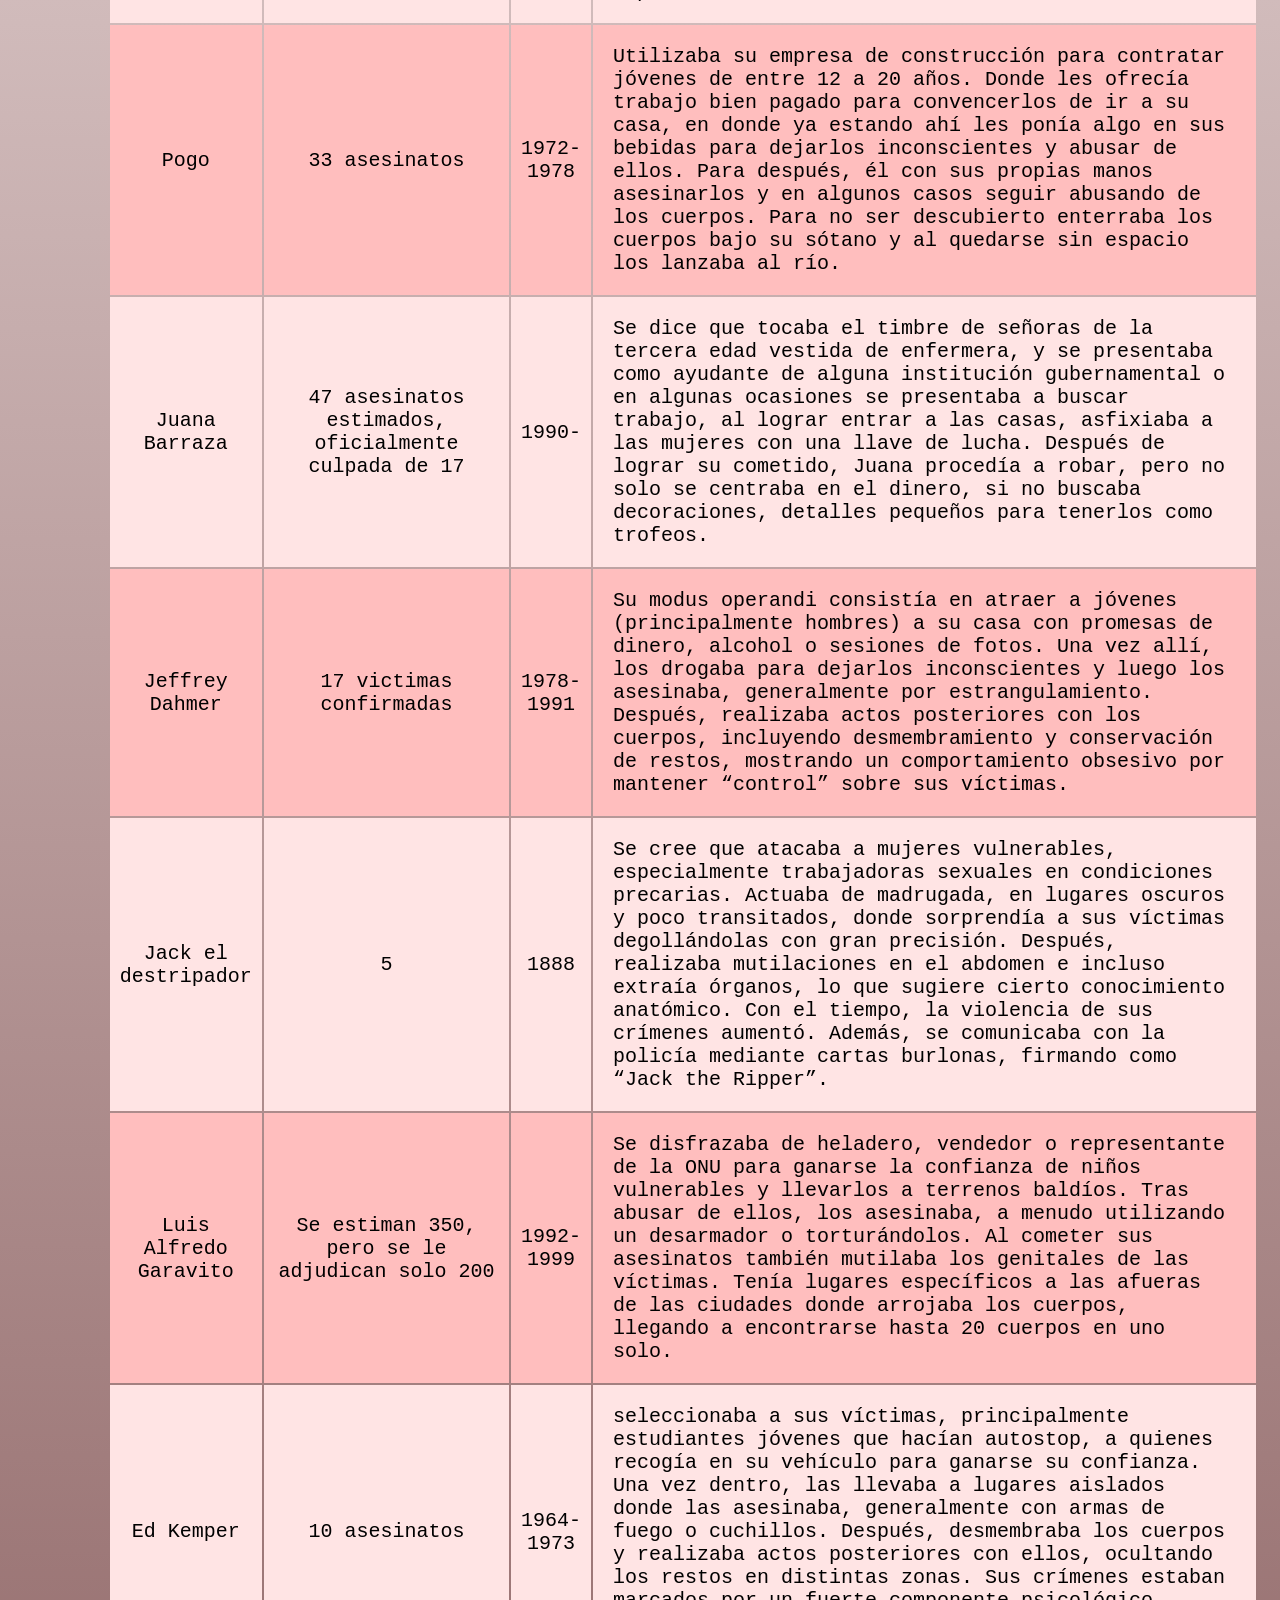
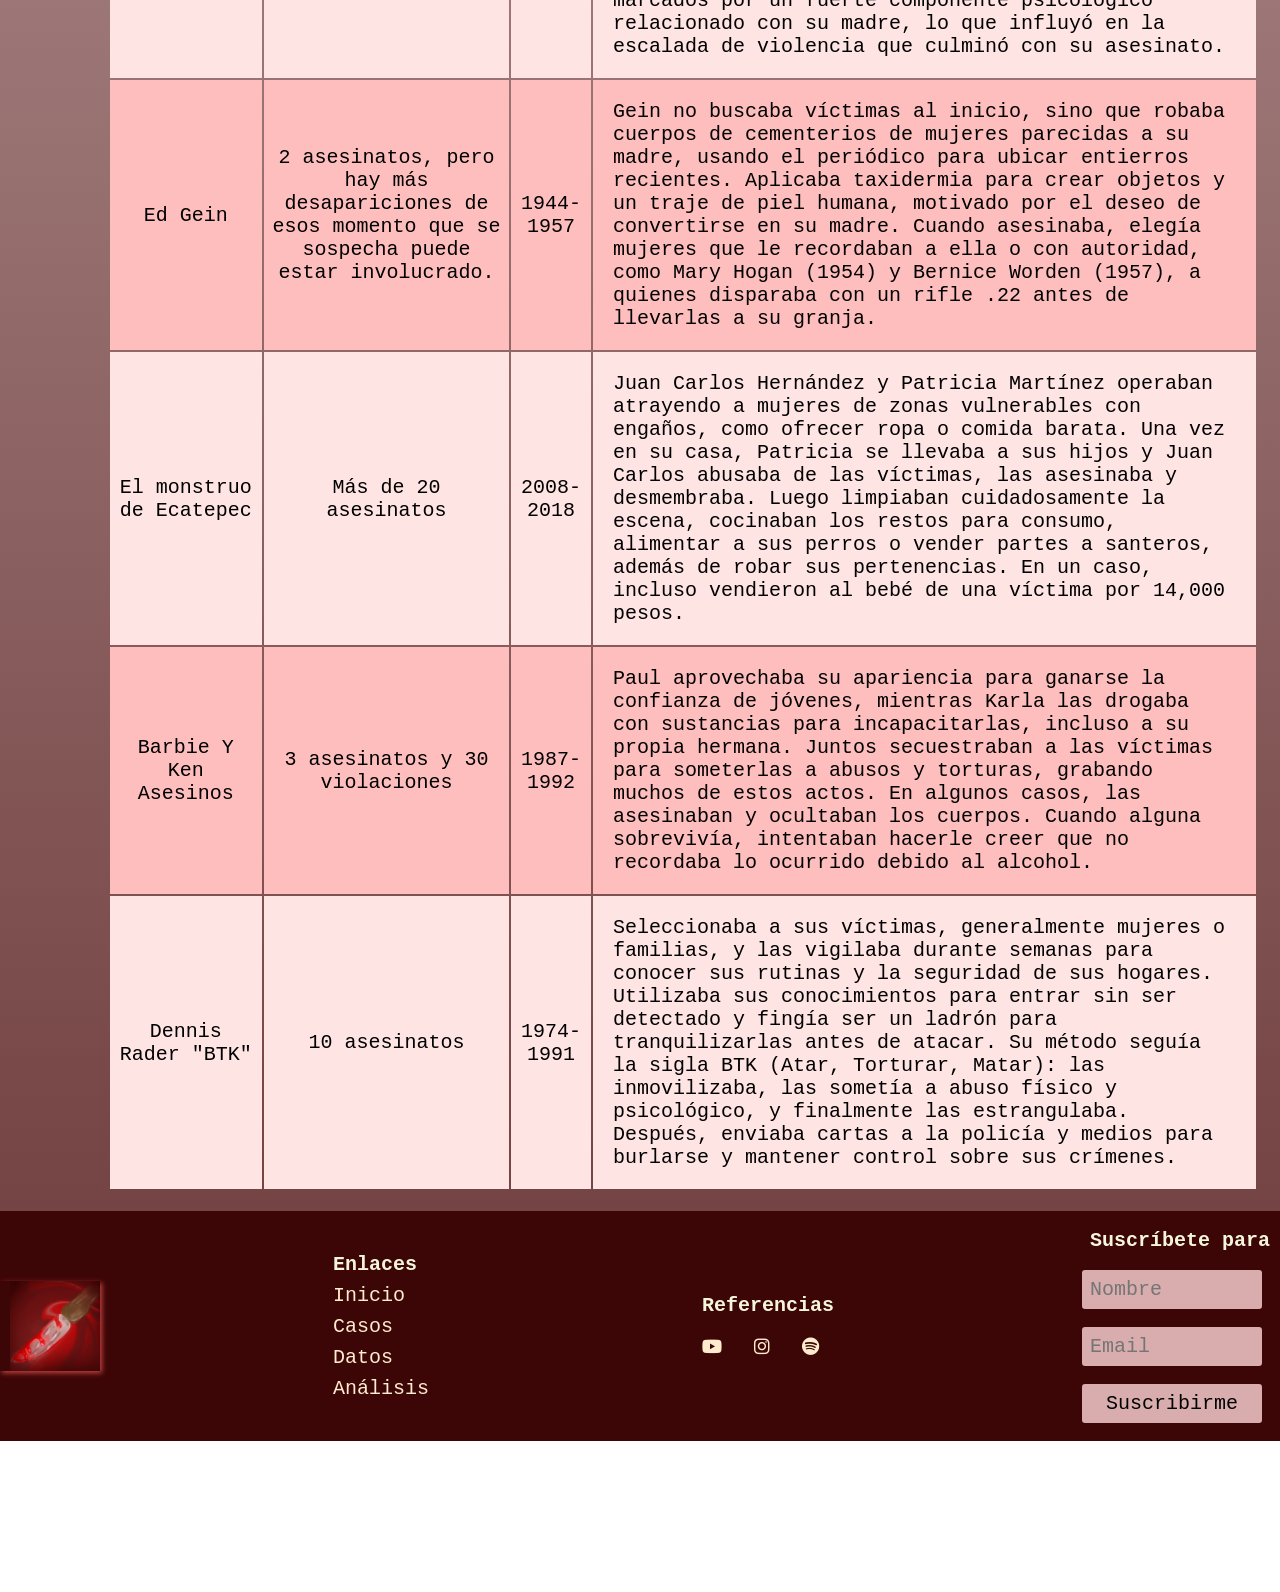
<file: datos.html>
<!DOCTYPE html>
<html lang="es">

<head>
    <meta charset="UTF-8">
    <meta name="viewport" content="width=device-width, initial-scale=1.0">
    <title>Document</title>
<link rel="preconnect" href="https://fonts.googleapis.com">
<link rel="preconnect" href="https://fonts.gstatic.com" crossorigin>
<link href="https://fonts.googleapis.com/css2?family=Bowlby+One+SC&family=Iosevka+Charon:ital,wght@0,300;0,400;0,500;0,700;1,300;1,400;1,500;1,700&family=Rubik+Dirt&display=swap" rel="stylesheet">
    <link rel="stylesheet" href="https://cdnjs.cloudflare.com/ajax/libs/font-awesome/6.0.0/css/all.min.css">
    <link rel="stylesheet" href="css/estilo.css">
</head>

<body>
    <header>
        <div class="logo">
            <img src="imgs/logo.png" alt="logo">
            <h1>Historias Perturbadoras</h1>
        </div>
    </header>
    <nav>
        <a href="index.html">Inicio</a>
        <a href="casos.html">Casos</a>
        <a href="datos.html">Datos</a>
        <a href="analisis.html">Análisis</a>
    </nav>
    <main>
        <section class="titulo">
            <h2>LOS ASESINOS SERIALES MÁS FAMOSOS</h2>
        </section>
        <section class="vic">
            <h2 class="titul">Lista de Victimas</h2>
            <div class="listas">
            <ol>
                <li>Maude Matilda Hughes </li>
                <li>Edmund Emil Kemper II </li>
                <li>Mary Ann Pesce </li>
                <li>Anita Luchessa </li>
                <li>Aiko Koo </li>
                <li>Cindy Schall </li>
                <li>Rosalind Thorpe </li>
                <li>Alice Liu </li>
                <li>Clarnell Strandberg </li>
                <li>Sara Hallett </li>
                <li>Steven Hicks </li>
                <li>Steven Tuomi </li>
                <li>James Doxtator </li>
                <li>Richard Guerrero </li>
                <li>Anthony Sears </li>
                <li>Raymond Smith (Ricky Beeks) </li>
                <li>Edward Smith </li>
                <li>Ernest Miller </li>
                <li>David Thomas </li>
                <li>Curtis Straughter </li>
                <li>Errol Lindsey </li>
                <li>Tony Hughes </li>
                <li>Konerak Sinthasomphone </li>
                <li>Matt Turner </li>
                <li>Jeremiah Weinberger </li>
                <li>Oliver Lacy </li>
                <li>Joseph Bradehoft </li>
                <li>Jennie Vincow </li>
                <li>Maxon Kneiding</li>
                <li>Lela Kneiding </li>
                <li>Mabel Bell </li>
                <li>Florence Lang </li>
                <li>Vincent Zazzara </li>
                <li>Maxine Zazzara </li>
                <li>Christopher Caron </li>
                <li>Dayle Okazaki </li>
                <li>Joseph Otero </li>
                <li>Joseph Otero Jr.</li>
                <li>Julie Otero </li>
                <li>Josephine Otero </li>
                <li>Kathryn Bright </li>
                <li>Shirley Vian </li>
                <li>Nancy Fox </li>
                <li>Marine Hedge </li>
                <li>Vicki Wegerle </li>
                <li>Dolores Davis </li>
                <li>Timothy McCoy </li>
                <li>John Butkovich </li>
                <li>Darrell Samson </li>
                <li>Randall Reffett </li>
                <li>Samuel Stapleton </li>
                <li>Gregory Godzik </li>
                <li>Frank Landingin </li>
                <li>William Bundy </li>
                <li>Robert Piest </li>
                <li>Mary Hogan </li>
                <li>Bernice Worden </li>
                <li>Mary Ann Nichols </li>
                <li>Annie Chapman </li>
                <li>Elizabeth Stride </li>
                <li>Catherine Eddowes </li>
                <li>Mary Jane Kelly</li>
            </ol>
            </div>
        </section>
        <section>
            <h2 class="titulo">Estadísticas</h2>
            <table>
                <thead>
                    <tr>
                        <th> Asesino </th>
                        <th> Número de viictimas </th>
                        <th> Tiempo activo </th>
                        <th> Modus Operandi </th>
                    </tr>
                </thead>
                <tbody>
                    <tr>
                        <td>Ted Bundy</td>
                        <td>36 asesinatos</td>
                        <td>1974-1978</td>
                        <td>Se acercaba a mujeres jóvenes con un perfil parecido al de su exnovia, fingiendo estar
                            herido o haciéndose
                            pasar por policía para ganarse su confianza y llevarlas a su vehículo. Una vez ahí, las
                            sometía y las trasladaba a lugares aislados donde las agredía y asesinaba. Viajaba por
                            distintos estados en busca de nuevas víctimas y, en algunos casos, regresaba a los cuerpos
                            después del crimen, mostrando un comportamiento altamente perturbador. </td>

                    </tr>
                    <tr>
                        <td>Richard Ramirez</td>
                        <td>13 asesinatos</td>
                        <td>1984-1985</td>
                        <td>Se caracterizaba por atacar de noche, entrando a las casas de sus víctimas mientras dormían,
                            generalmente por ventanas o puertas sin seguro. Una vez dentro, robaba, abusaba sexualmente
                            y en muchos casos asesinaba con gran violencia, utilizando cuchillos o armas de fuego. No
                            seguía un perfil específico de víctima, lo que aumentaba el miedo en la población. Aunque
                            solía usar guantes para evitar ser identificado, en una ocasión dejó huellas de sus tenis
                            marca Avia, lo que contribuyó a su captura.</td>
                    </tr>
                    <tr>
                        <td>Pogo</td>
                        <td>33 asesinatos</td>
                        <td>1972-1978</td>
                        <td>Utilizaba su empresa de construcción para contratar jóvenes de entre 12 a 20 años. Donde les
                            ofrecía trabajo bien pagado para convencerlos de ir a su casa, en donde ya estando ahí les
                            ponía algo en sus bebidas para dejarlos inconscientes y abusar de ellos. Para después, él
                            con sus propias manos asesinarlos y en algunos casos seguir abusando de los cuerpos. Para no
                            ser descubierto enterraba los cuerpos bajo su sótano y al quedarse sin espacio los lanzaba
                            al río. </td>

                    </tr>
                    <tr>
                        <td>Juana Barraza</td>
                        <td>47 asesinatos estimados, oficialmente culpada de 17</td>
                        <td>1990-</td>
                        <td>Se dice que tocaba el timbre de señoras de la tercera edad vestida de enfermera, y se
                            presentaba como ayudante de alguna institución gubernamental o en algunas ocasiones se
                            presentaba a buscar trabajo, al lograr entrar a las casas, asfixiaba a las mujeres con una
                            llave de lucha. Después de lograr su cometido, Juana procedía a robar, pero no solo se
                            centraba en el dinero, si no buscaba decoraciones, detalles pequeños para tenerlos como
                            trofeos.</td>

                    </tr>
                    <tr>
                        <td>Jeffrey Dahmer</td>
                        <td>17 victimas confirmadas</td>
                        <td>1978-1991</td>
                        <td>Su modus operandi consistía en atraer a jóvenes (principalmente hombres) a su casa con
                            promesas de dinero, alcohol o sesiones de fotos. Una vez allí, los drogaba para dejarlos
                            inconscientes y luego los asesinaba, generalmente por estrangulamiento. Después, realizaba
                            actos posteriores con los cuerpos, incluyendo desmembramiento y conservación de restos,
                            mostrando un comportamiento obsesivo por mantener “control” sobre sus víctimas.</td>

                    </tr>
                    <tr>
                        <td>Jack el destripador</td>
                        <td>5</td>
                        <td>1888</td>
                        <td>Se cree que atacaba a mujeres vulnerables, especialmente trabajadoras sexuales en
                            condiciones precarias. Actuaba de madrugada, en lugares oscuros y poco transitados, donde
                            sorprendía a sus víctimas degollándolas con gran precisión. Después, realizaba mutilaciones
                            en el abdomen e incluso extraía órganos, lo que sugiere cierto conocimiento anatómico. Con
                            el tiempo, la violencia de sus crímenes aumentó. Además, se comunicaba con la policía
                            mediante cartas burlonas, firmando como “Jack the Ripper”.</td>

                    </tr>
                    <tr>
                        <td>Luis Alfredo Garavito</td>
                        <td>Se estiman 350, pero se le adjudican solo 200</td>
                        <td>1992-1999</td>
                        <td>Se disfrazaba de heladero, vendedor o representante de la ONU para ganarse la confianza de
                            niños vulnerables y llevarlos a terrenos baldíos. Tras abusar de ellos, los asesinaba, a
                            menudo utilizando un desarmador o torturándolos. Al cometer sus asesinatos también mutilaba
                            los genitales de las víctimas. Tenía lugares específicos a las afueras de las ciudades donde
                            arrojaba los cuerpos, llegando a encontrarse hasta 20 cuerpos en uno solo.</td>

                    </tr>
                    <tr>
                        <td>Ed Kemper</td>
                        <td>10 asesinatos</td>
                        <td>1964-1973</td>
                        <td>seleccionaba a sus víctimas, principalmente estudiantes jóvenes que hacían autostop, a
                            quienes recogía en su vehículo para ganarse su confianza. Una vez dentro, las llevaba a
                            lugares aislados donde las asesinaba, generalmente con armas de fuego o cuchillos. Después,
                            desmembraba los cuerpos y realizaba actos posteriores con ellos, ocultando los restos en
                            distintas zonas. Sus crímenes estaban marcados por un fuerte componente psicológico
                            relacionado con su madre, lo que influyó en la escalada de violencia que culminó con su
                            asesinato.</td>

                    </tr>
                    <tr>
                        <td>Ed Gein</td>
                        <td>2 asesinatos, pero hay más desapariciones de esos momento que se sospecha puede estar
                            involucrado.</td>
                        <td>1944-1957</td>
                        <td>Gein no buscaba víctimas al inicio, sino que robaba cuerpos de cementerios de mujeres
                            parecidas a su madre, usando el periódico para ubicar entierros recientes. Aplicaba
                            taxidermia para crear objetos y un traje de piel humana, motivado por el deseo de
                            convertirse en su madre. Cuando asesinaba, elegía mujeres que le recordaban a ella o con
                            autoridad, como Mary Hogan (1954) y Bernice Worden (1957), a quienes disparaba con un rifle
                            .22 antes de llevarlas a su granja. </td>

                    </tr>
                    <tr>
                        <td>El monstruo de Ecatepec</td>
                        <td>Más de 20 asesinatos</td>
                        <td>2008-2018</td>
                        <td>Juan Carlos Hernández y Patricia Martínez operaban atrayendo a mujeres de zonas vulnerables
                            con engaños, como ofrecer ropa o comida barata. Una vez en su casa, Patricia se llevaba a
                            sus hijos y Juan Carlos abusaba de las víctimas, las asesinaba y desmembraba. Luego
                            limpiaban cuidadosamente la escena, cocinaban los restos para consumo, alimentar a sus
                            perros o vender partes a santeros, además de robar sus pertenencias. En un caso, incluso
                            vendieron al bebé de una víctima por 14,000 pesos. </td>

                    </tr>
                    <tr>
                        <td>Barbie Y Ken Asesinos</td>
                        <td>3 asesinatos y 30 violaciones</td>
                        <td>1987-1992</td>
                        <td>Paul aprovechaba su apariencia para ganarse la confianza de jóvenes, mientras Karla las
                            drogaba con sustancias para incapacitarlas, incluso a su propia hermana. Juntos secuestraban
                            a las víctimas para someterlas a abusos y torturas, grabando muchos de estos actos. En
                            algunos casos, las asesinaban y ocultaban los cuerpos. Cuando alguna sobrevivía, intentaban
                            hacerle creer que no recordaba lo ocurrido debido al alcohol. </td>

                    </tr>
                    <tr>
                        <td>Dennis Rader "BTK"</td>
                        <td>10 asesinatos</td>
                        <td>1974-1991</td>
                        <td>Seleccionaba a sus víctimas, generalmente mujeres o familias, y las vigilaba durante semanas
                            para conocer sus rutinas y la seguridad de sus hogares. Utilizaba sus conocimientos para
                            entrar sin ser detectado y fingía ser un ladrón para tranquilizarlas antes de atacar. Su
                            método seguía la sigla BTK (Atar, Torturar, Matar): las inmovilizaba, las sometía a abuso
                            físico y psicológico, y finalmente las estrangulaba. Después, enviaba cartas a la policía y
                            medios para burlarse y mantener control sobre sus crímenes.</td>

                    </tr>
                </tbody>
            </table>
        </section>

    </main>
    <footer>
        <img src="imgs/logo2.png" alt="logo2">
        <div class="enlaces">
            <h2>Enlaces</h2>
            <a href="index.html">Inicio</a>
            <a href="casos.html">Casos</a>
            <a href="datos.html">Datos</a>
            <a href="analisis.html">Análisis</a>
        </div>
        <div class="referencias">
            <h2>Referencias</h2>
            <a href="https://youtube.com/playlist?list=PLr2xb-U1E8VBbth853xNr9rEcNdVB5mbP&si=YyNfOT4uOeMd83rs"
                target="_blank">
                <i class="fab fa-youtube"></i>
            </a>
            <a href="https://www.instagram.com/robertocein?utm_source=ig_web_button_share_sheet&igsh=ZDNlZDc0MzIxNw=="
                target="_blank">
                <i class="fab fa-instagram"></i>
            </a>
            <a href="https://open.spotify.com/show/5zG6DN4GOeQEz6XIcUKgd4?si=eb2f72ce0a3d4c8d" target="_blank">
                <i class="fab fa-spotify"></i>
            </a>
        </div>
        <div class="formulario">
            <form action="archivo.php" method="post">
                <h3>Suscríbete para más</h3>
                <input type="text" name="nombre" placeholder="Nombre" required>
                <input type="email" name="email" placeholder="Email">
                <input type="button" value="Suscribirme" onclick=" alert ('Gracias por suscribirte')">
            </form>
        </div>
    </footer>
</body>

</html>
</file>
<file: css/estilo.css>
*{
    margin: 0;
    box-sizing: border-box;
    font-size: 20px;
    font-family: "Iosevka Charon", monospace;
}
header{
    width: 1366px;
    height: 140px;
    background-color: rgb(129, 63, 63);
    margin: 0 auto;
    padding-left: 30px;
}
h1{
    font-family: "Rubik Dirt", system-ui;
    font-size: 50px;
    color: #8f0202;
    text-shadow: 1px 1px 3px #ffd6d6;
}
.logo{
    display: flex;
    align-items: center;
    gap: 10px;
}
nav{
    width: 1366px;
    height: 50px;
    background-color: rgb(80, 40, 40) ;
    margin: 0 auto;
    text-align: center;
    display: flex;
    justify-content: space-evenly;
    align-items: center;
    overflow: hidden;
    position: sticky;
    top: 0;
    z-index: 1;
    
}
nav a{
    text-decoration: none;
    color: rgb(255, 240, 240);
    padding: 10px 50px;
    background-color: rgb(158, 103, 86);
    transition: .5s;
    font-size: 20px;
    font-family: "Rubik Dirt", system-ui;
}
nav a:hover{
    transform: scale(1.1);
    color: rgb(255, 0, 0);
    background-color: rgb(48, 14, 8);
    box-shadow: 2px 2px 5px red ;
}

main{
    width: 1366px;
    height: auto;
    background-image: linear-gradient(rgb(255, 247, 247) , rgba(95, 36, 36, 0.836));
    background-image: -moz-linear-gradient( rgb(255, 247, 247) , rgba(95, 36, 36, 0.836));
    background-image: -o-linear-gradient(rgb(255, 247, 247) , rgba(95, 36, 36, 0.836));
    background-image: -webkit-linear-gradient(rgb(255, 247, 247) , rgba(95, 36, 36, 0.836));
    background-color: rgb(226, 226, 226);
    margin: 0 auto;
}
main h2{
    font-size: 55px;
    font-family: "Bowlby One SC", sans-serif;
    color: rgb(44, 0, 0);
}
footer{
    width: 1366px;
    height: auto;
    background-color: rgb(61, 6, 6);
    margin: 0 auto;
    display: flex;
    align-items: center;
    justify-content: space-between;
    gap: 40px;
    flex-wrap: wrap;
}
footer a{
    text-decoration: none;
    color: blanchedalmond;
}
footer img{
    width: 100px;
    padding-left: 10px;
    box-shadow: 2px 2px 5px #c24242;
}
.footer h2 {
  margin-bottom: 40px;
  font-size: 14px;
}
.enlaces, .formulario{
  padding: 10px;
  display: flex;
  flex-direction: column;
  gap: 8px;
  color: beige;
  padding-right: 40px;
}
.referencias{
    color: beige;
    padding: 10px;
}
.referencias i {
  font-size: 18px;
  margin-top: 20px;
  margin-right: 20px;
}
.formulario input {
  padding: 8px;
  margin-bottom: 8px;
  border: none;
  width: 180px;
  background-color: #d9adad;
  border-radius: 3px;
}
.formulario input:focus{
  outline: none;
  border: 1px solid pink;
  background-color: #c24242;
  color: rgb(234, 233, 233);
}
.formulario input:focus::placeholder{
    color: bisque;
}
.formulario input[type="submit"] {
  padding: 8px;
  border: none;
  background: rgb(179, 67, 86);
  cursor: pointer;
}
.formulario input[type="submit"]:hover {
  background: rgb(108, 0, 54);
  color: rgb(255, 175, 158);
}
.formulario form {
  display: flex;
  flex-direction: column;
  gap: 10px;
}
/*inicio*/
.inf{
    padding-top: 20px;
    font-size: large;
}
.que{
    margin: 0 auto;
    width: 1000px;
    align-items: center;
    padding-bottom: 60px;
    padding-top: 50px;
}
.que h2, .por h2, .imp h2{
    text-align: center;
    font-family: "Iosevka Charon", monospace;
}
.porq{
  display: flex;
  align-items: center;       
  justify-content: center;   
  gap: 40px;                 
  margin: 0 auto;       
  padding: 60px;
}
.por{
    padding-bottom: 60px;
   width: 520px;
}
.imp{

    color: #d9adad;
    margin: 0 auto;
    width: 1180px;
    padding-top: 40px;
    padding-bottom: 40px;
}
/*casos*/
.titulo{
    padding-top: 20px;
    text-align: center;
}
.asse{
    height: auto;
    display: flex;
    justify-content: space-evenly;
    flex-wrap: wrap;
    padding-top: 30px;
}
.asse h2{
    color: #9b7474;
    font-size: 40px;
}
.ase{
    width: 360px;
    height: 360px;
    margin: 20px;
    position: relative;
    overflow: hidden;
    user-select: none;
}
.info{
    width: 340px;
    height: 340px;
    background-color: rgba(31, 30, 31, 0.392);
    margin: 0 auto;
    position: absolute;
    top: 200px;
    transition: all 1s cubic-bezier(.34,1.56,.64,1);
    padding: 30px;
    color: beige;
    margin-left: 10px;
 
}
.info:hover{
    top: 20px;
    background-color: rgba(39, 9, 9, 0.89);
    color: rgb(231, 231, 231);
    border: 2px solid rgb(89, 0, 0);
    border-radius: 10px;
    box-shadow: 4px 4px 25px rgba(104, 8, 8, 0.701);
}
h3, p{
    margin: 8px;
}
.text{
    width: 1070px;
    height: 300px;
    padding-top: 30px;
    margin: 0 auto;
    color: #d9adad;
    padding-bottom: 30px;
}
.btn {
  display: inline-block;
  background: rgb(190, 147, 154);
  padding: 8px;
  border-radius: 8px;
  text-decoration: none;
  color: rgba(21, 0, 0, 0.744);
}
.modal {
  position: fixed;
  top: 0;
  left: 0;
  width: 100%;
  height: 100%;
  background: rgba(77, 36, 36, 0.717);
  opacity: 0;
  pointer-events: none;
  transition: 0.3s;
  z-index: 1000;
  overflow-y: auto;
}
.modal:target {
  opacity: 1;
  pointer-events: all;
}
.modal-content {
  background: #150d0d;
  color: rgb(241, 213, 213);
  margin: 10% auto;
  padding: 20px;
  width: 60%;
  border-radius: 20px;
}
.cerrar {
  float: right;
  text-decoration: none;
  color: white;
}

/*tabla*/
.vic{
    margin: 0 auto;
    width: 1180px;
}
.listas{
  padding-bottom: 40px;
  padding-top: 20px;
  column-count: 6;
  column-gap: 40px;
}
.titul{
    font-family: "Iosevka Charon", monospace;
    text-align: center;
}
table{
    margin: 0 auto;
    width: 1150px;
    height: 1000px;
    padding-bottom: 20px;
}
th{
    background-color: rgb(89, 51, 51);
    color: bisque;
}
tr:nth-child(even){
    background-color: rgb(255, 228, 228);
}
tr:nth-child(odd){
    background-color: rgb(255, 190, 190);
}
td:not(:last-child){
    text-align: center;
    padding: 5px;
}
td:last-child{
    padding: 20px;
}

/*analisis*/
.todo{
    margin: 0 auto;
}
.patrones{
    width: 1000px;
    margin: 0 auto;
}
.patrones h2, .repre h2, .met h2{
    text-align: center;
}
.repre{
    width: 1180px;
    margin: 0 auto;
}
.repre img{
    padding-top: 50px;
    padding-left: 50px;
    text-align: center;
}
.met{
  width: 950px;
  display: flex;
  align-items: center;       
  justify-content: center;   
  gap: 40px;                 
  margin: 0 auto;       
  padding-right: 10px;
  padding-top: 80px;
}
.in{
   width: 540px;
   padding-bottom: 20px;
   color: #d9adad;
}
.serie{
    width: 415px;
    margin: 0 auto;
    padding-top: 40px;
}
.me{
      color: #d9adad;
    height: auto;
    margin: 0 auto;
    width: 900px;
    padding-bottom: 20px;
}
</file>
